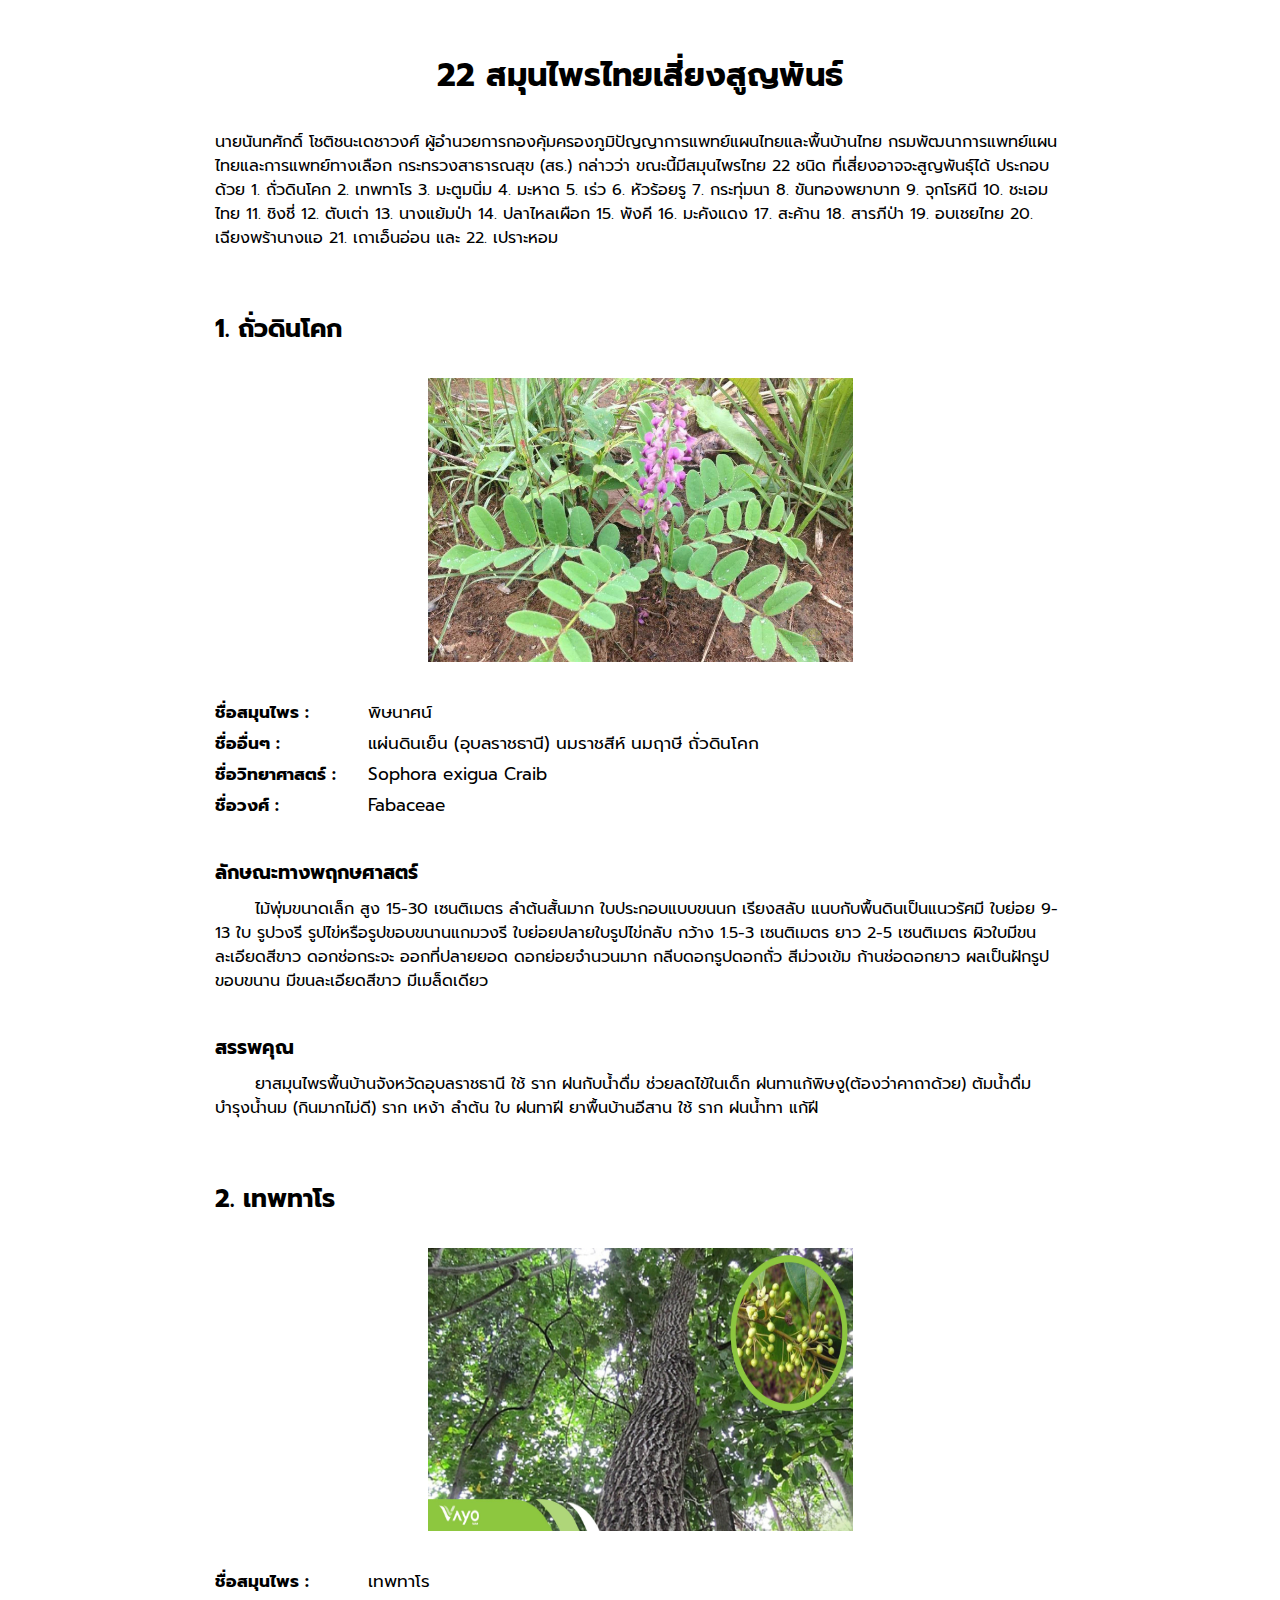
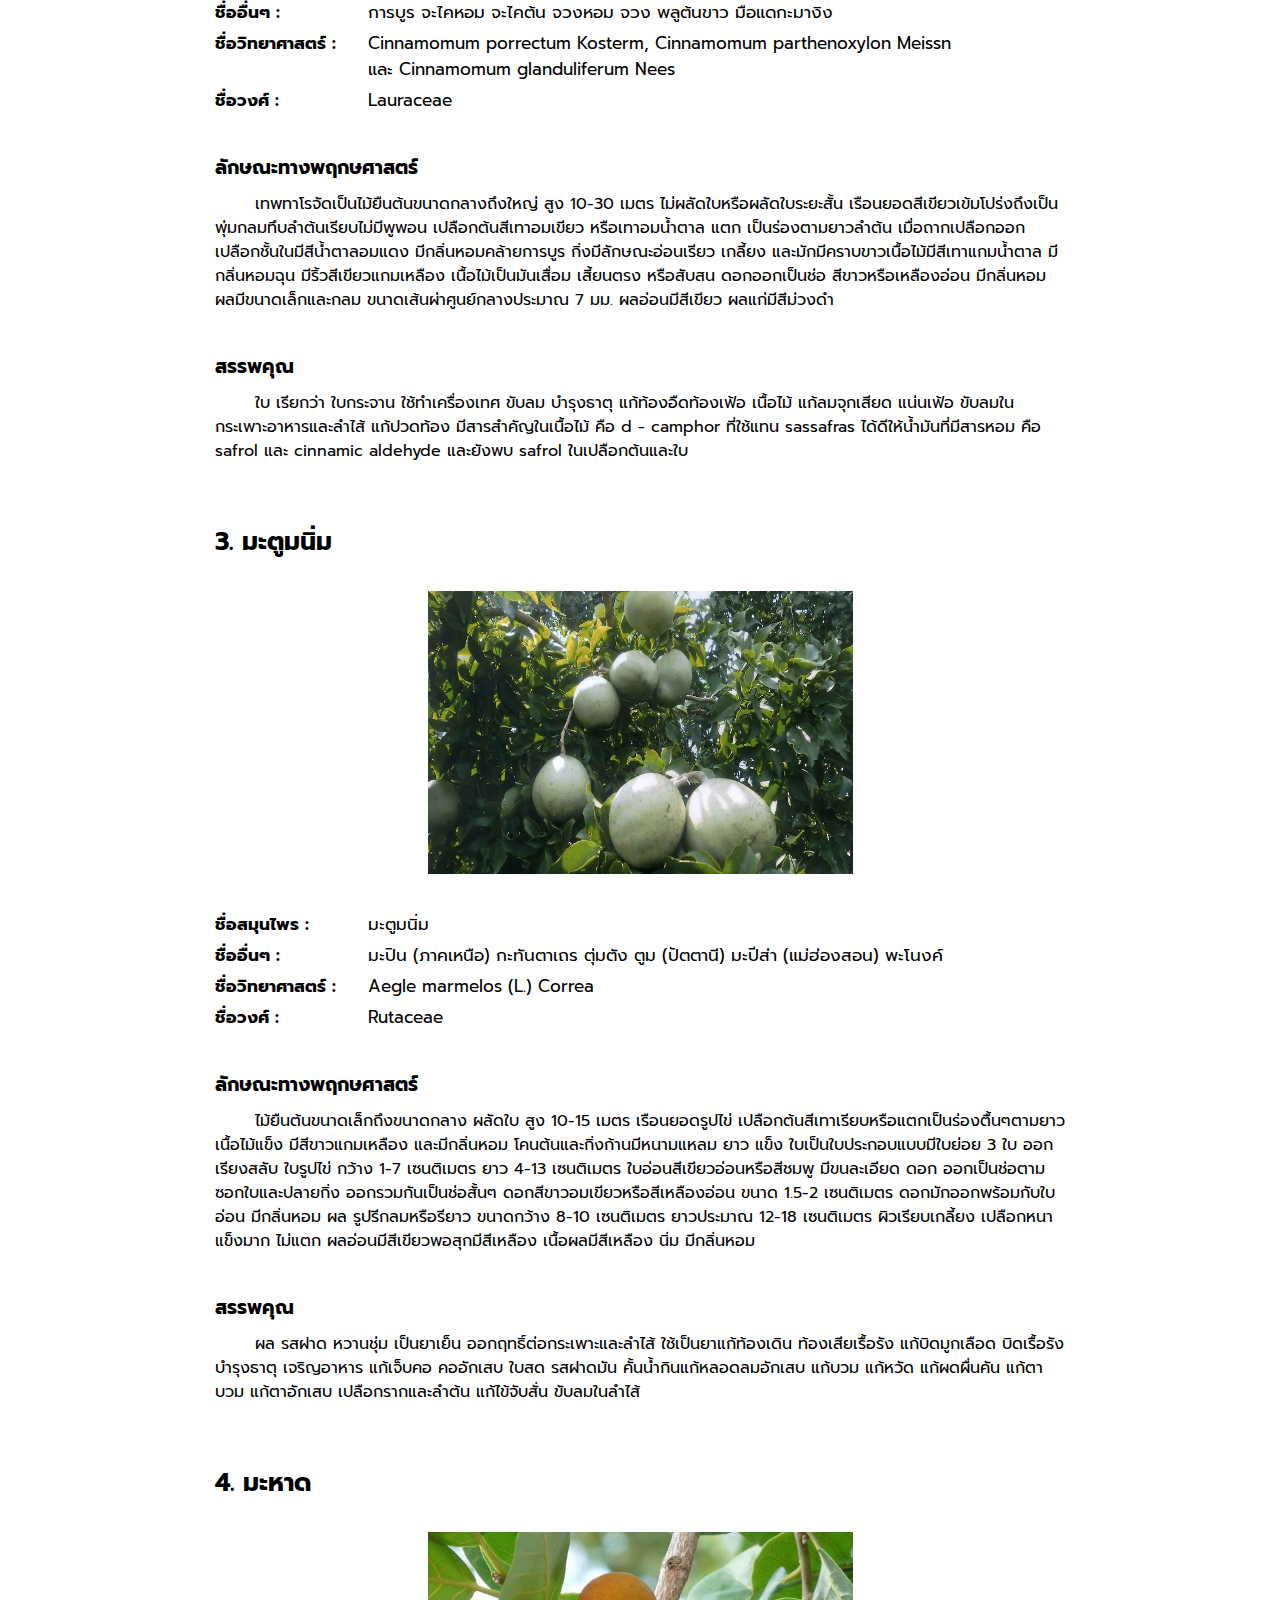
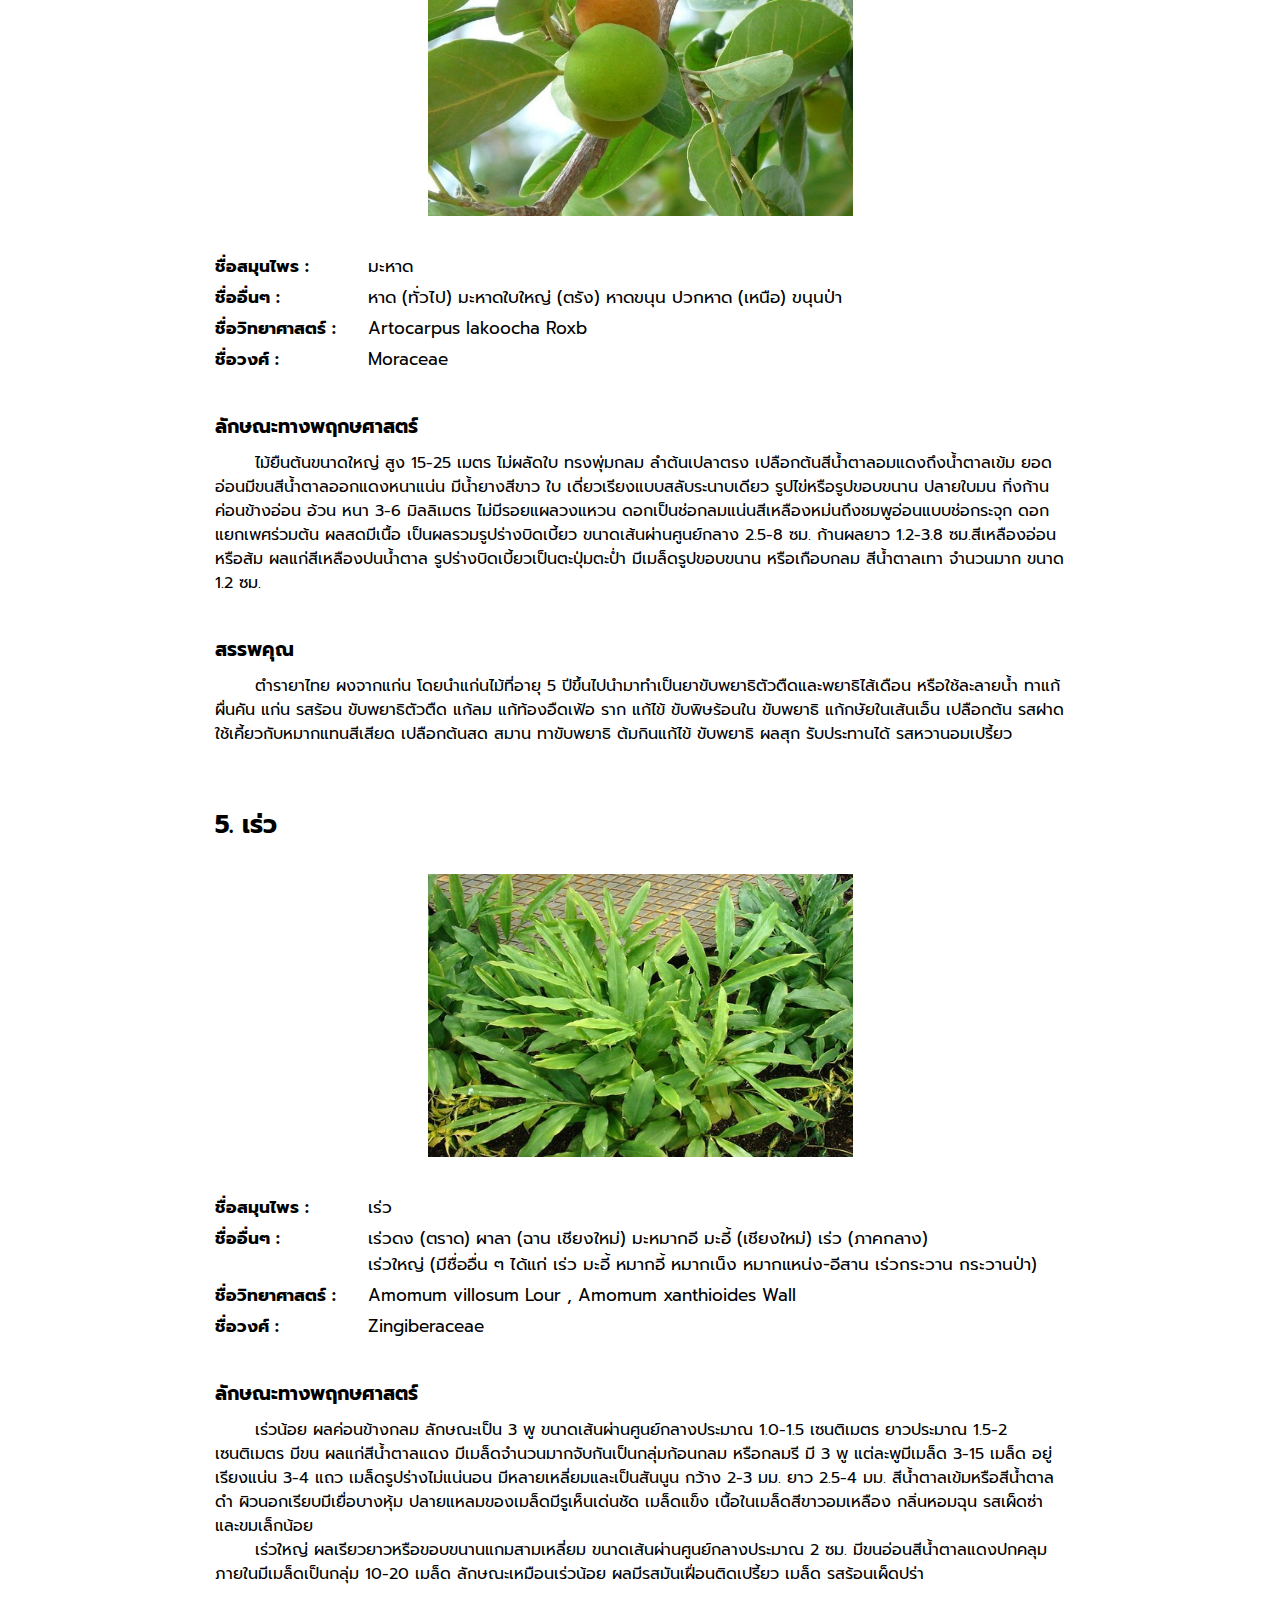
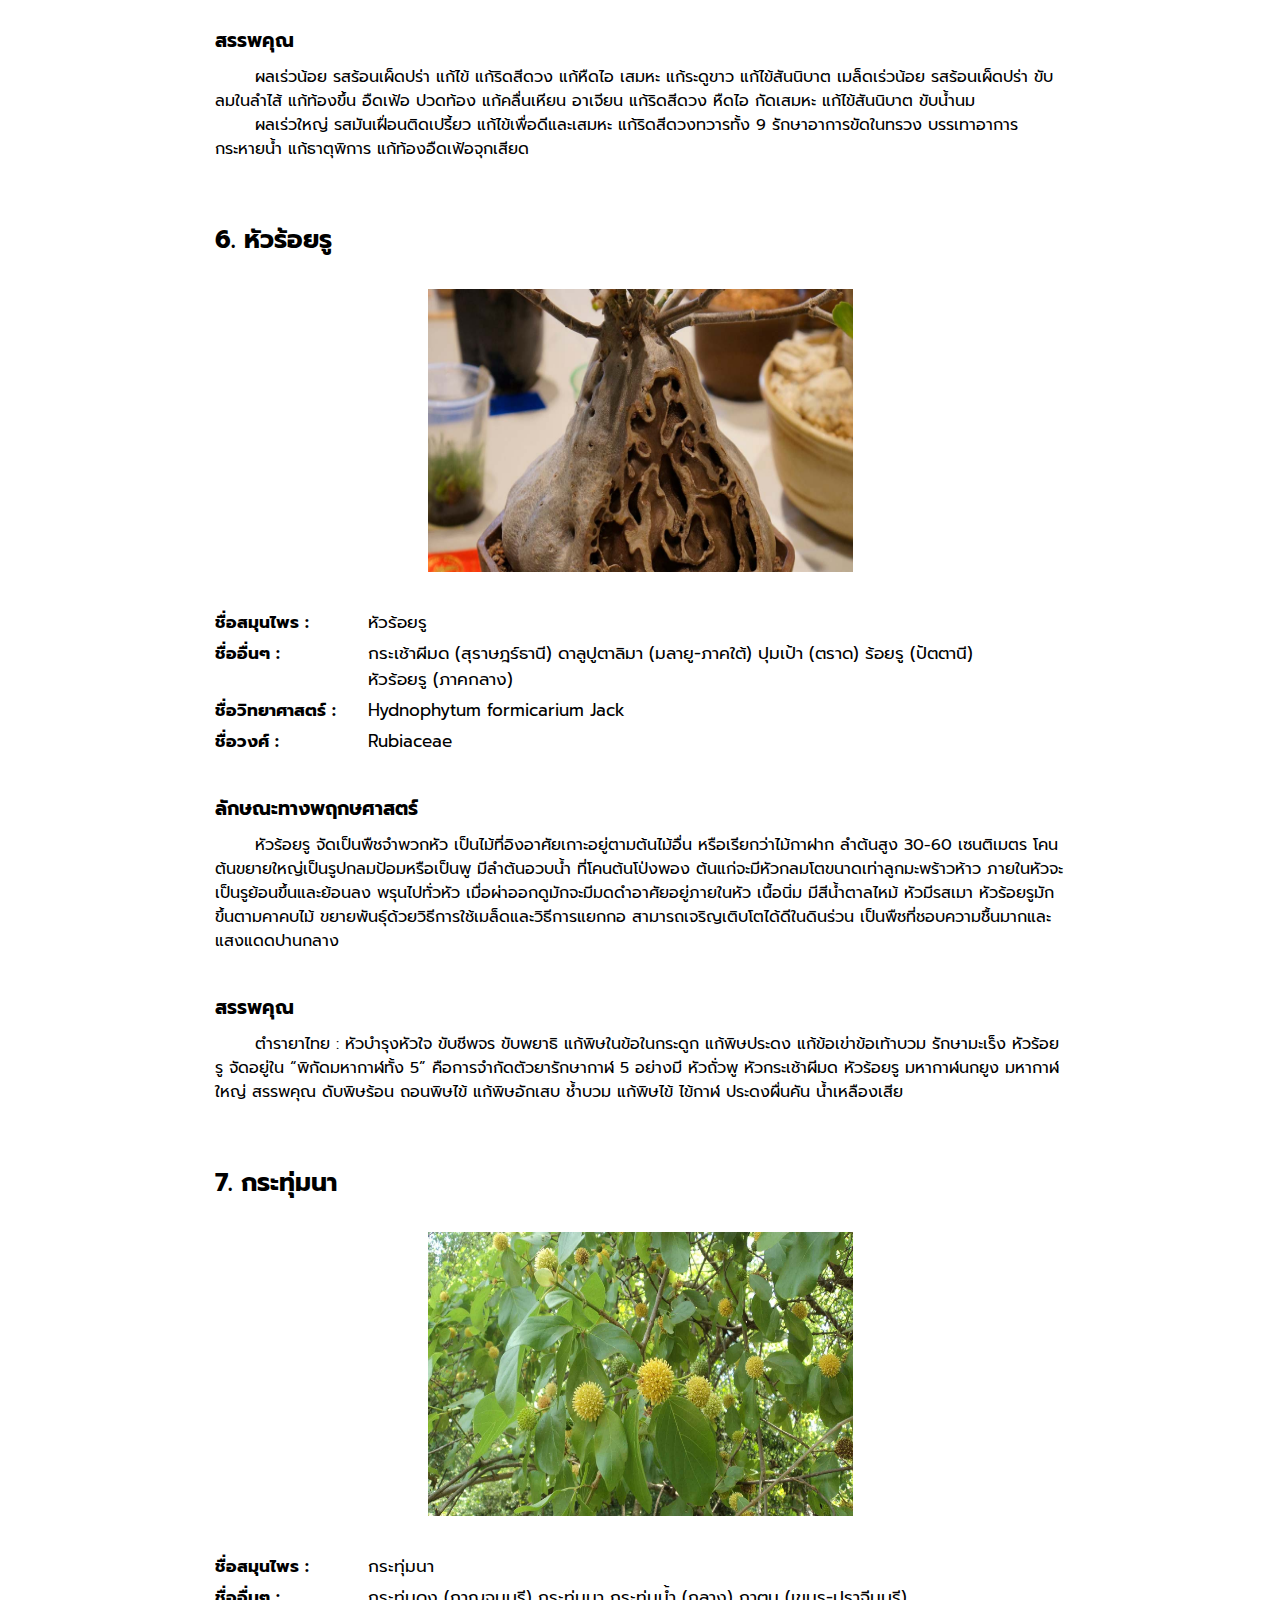
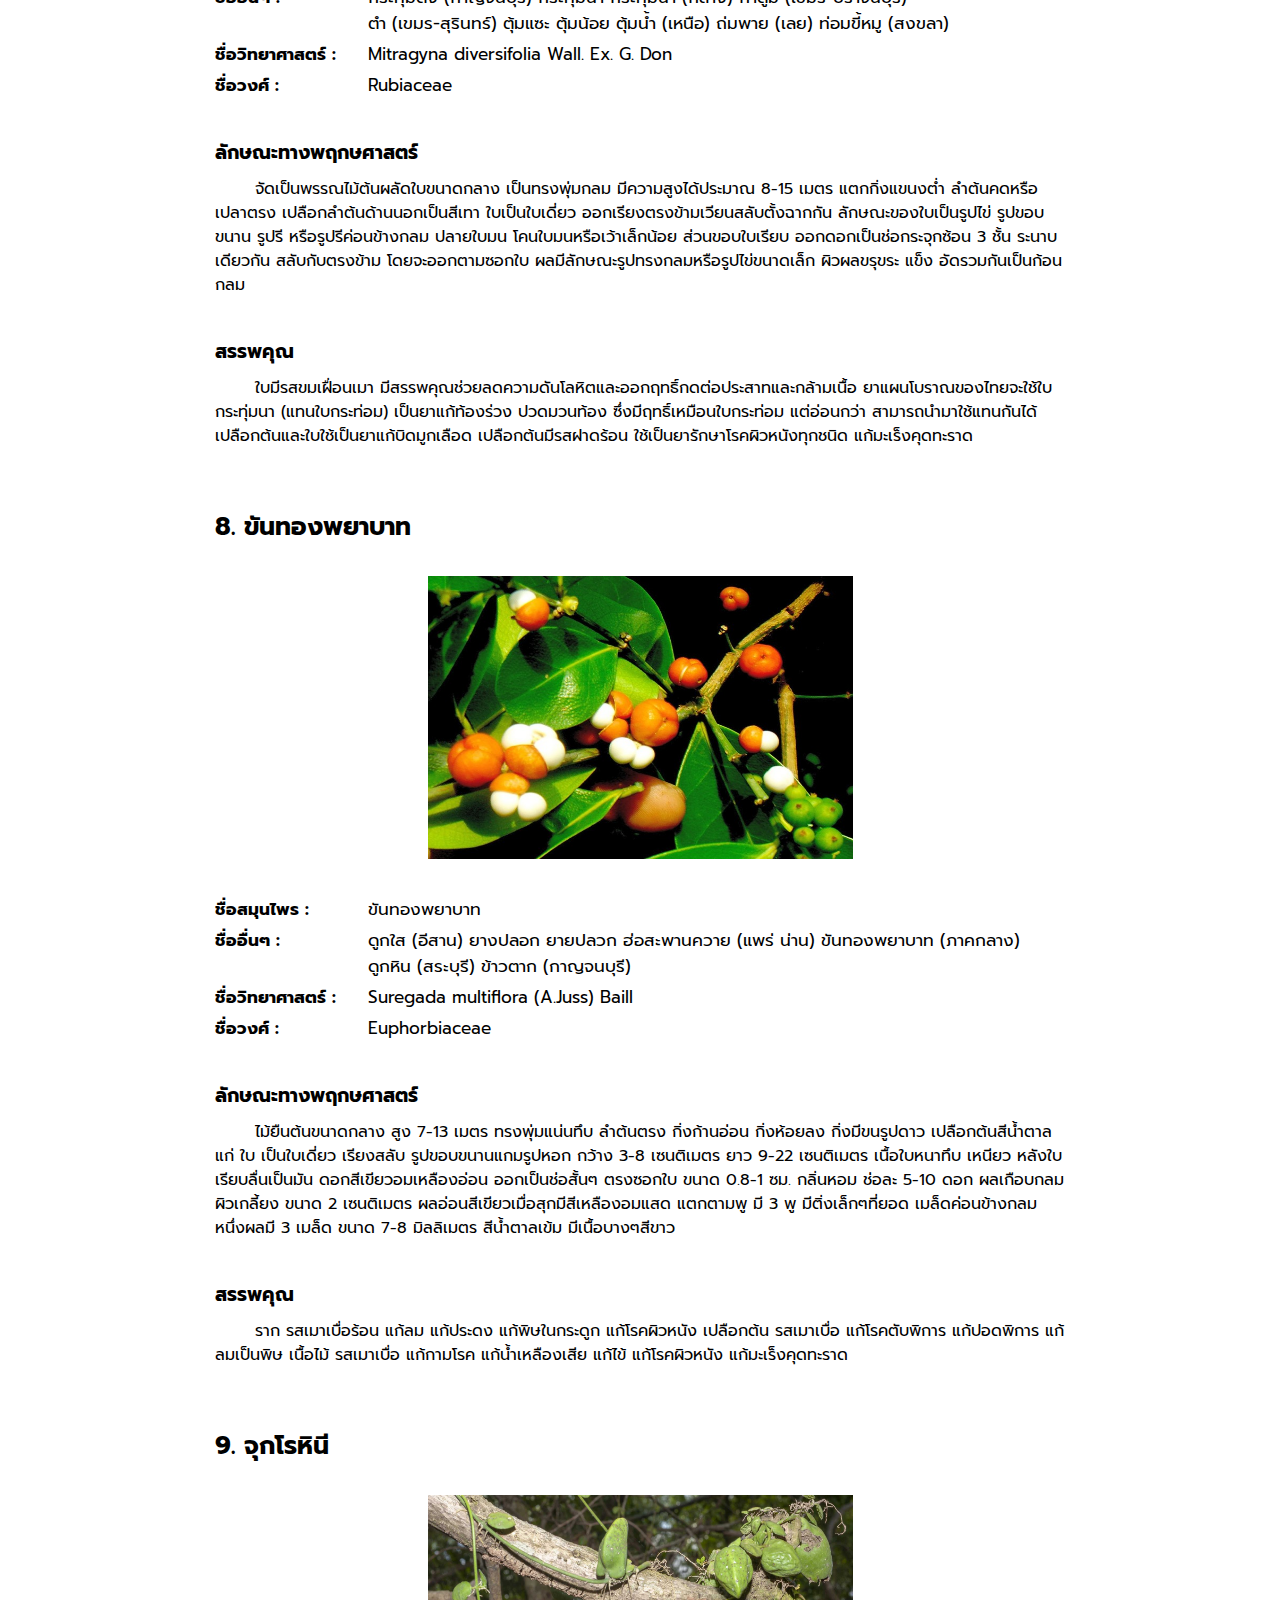
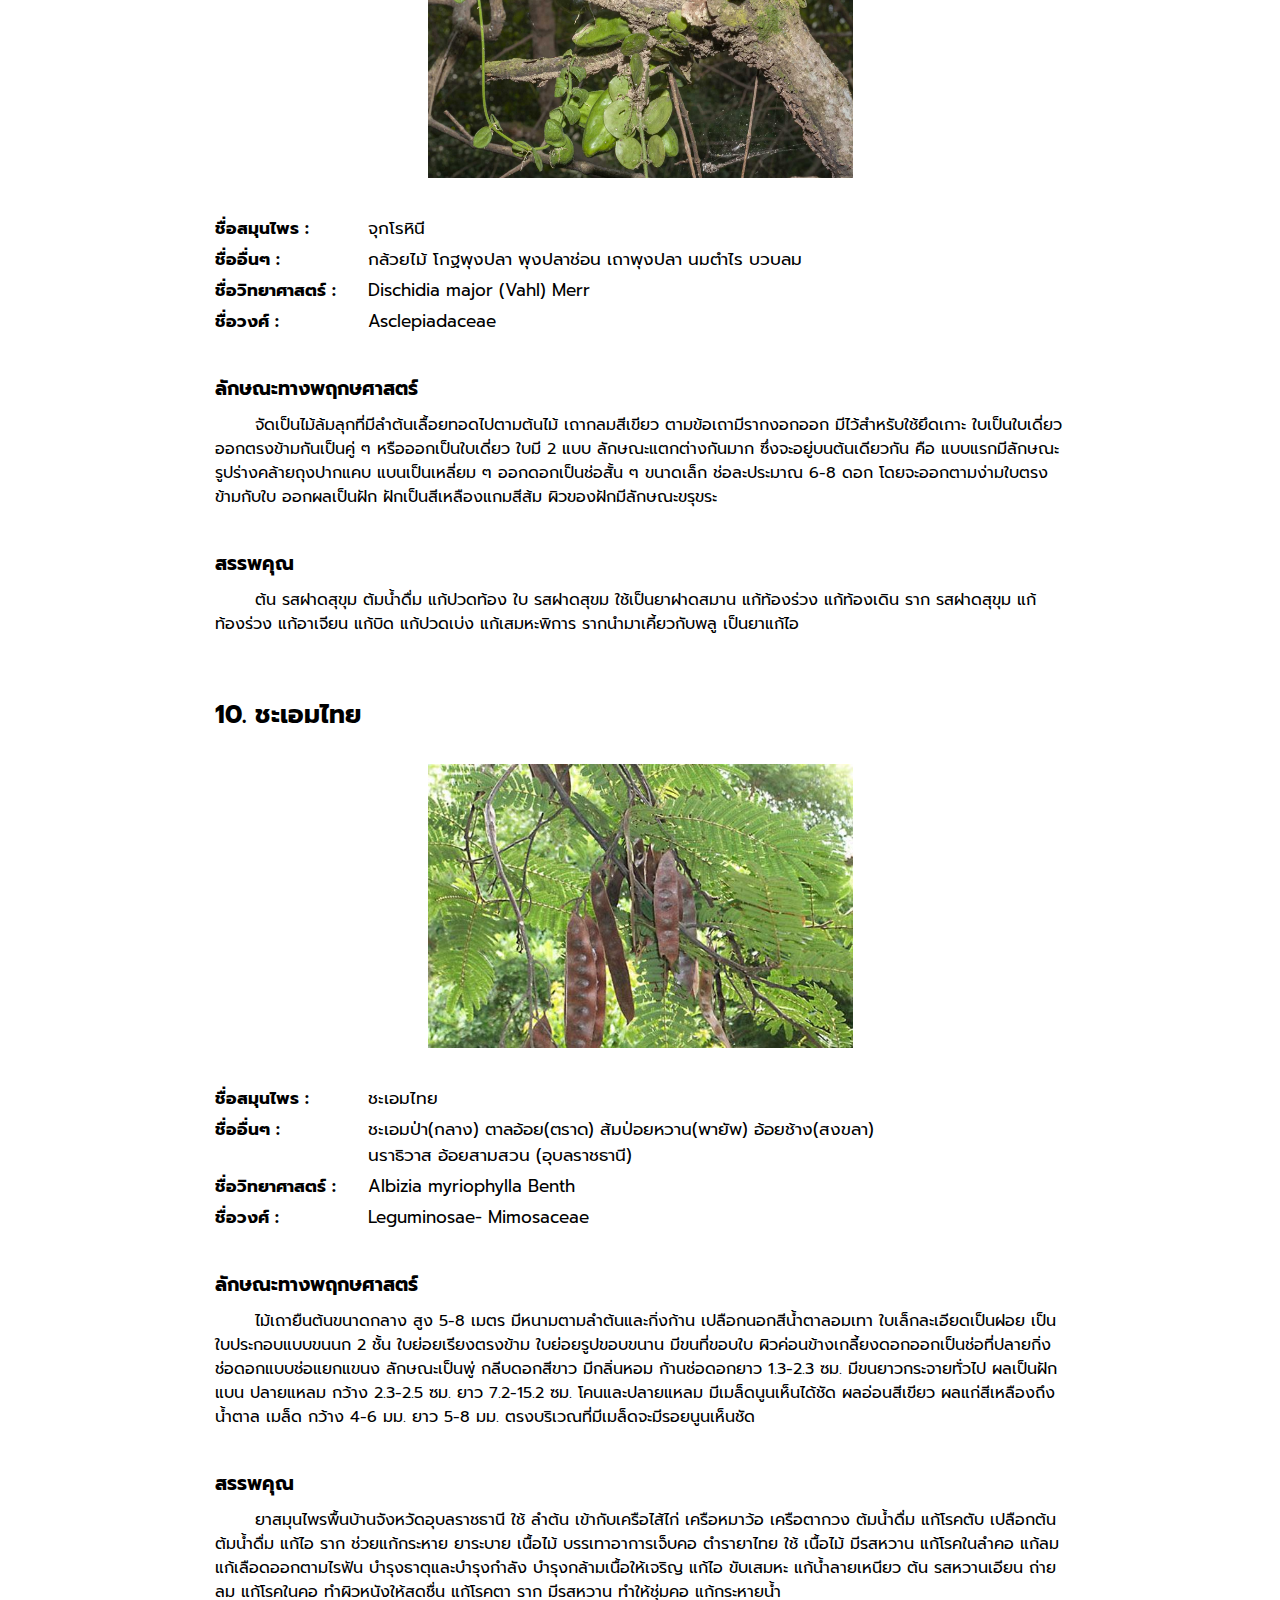
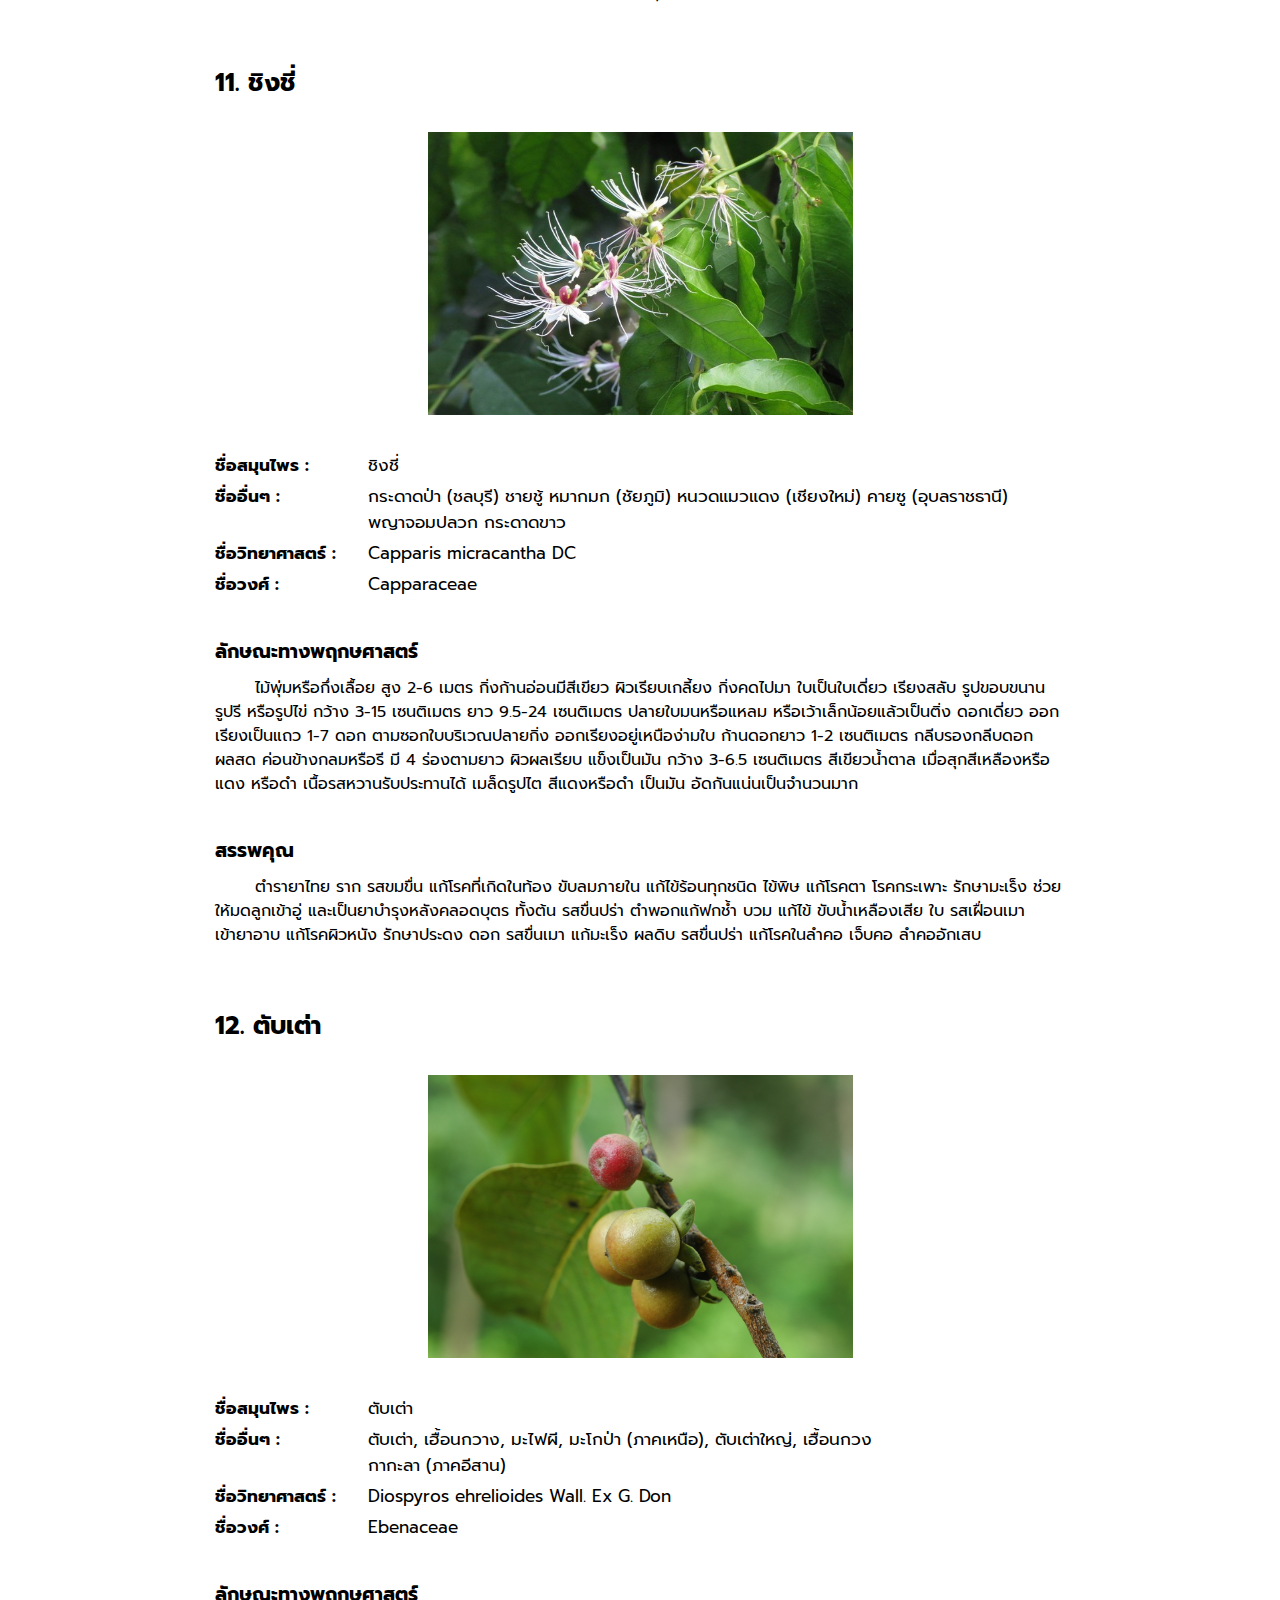
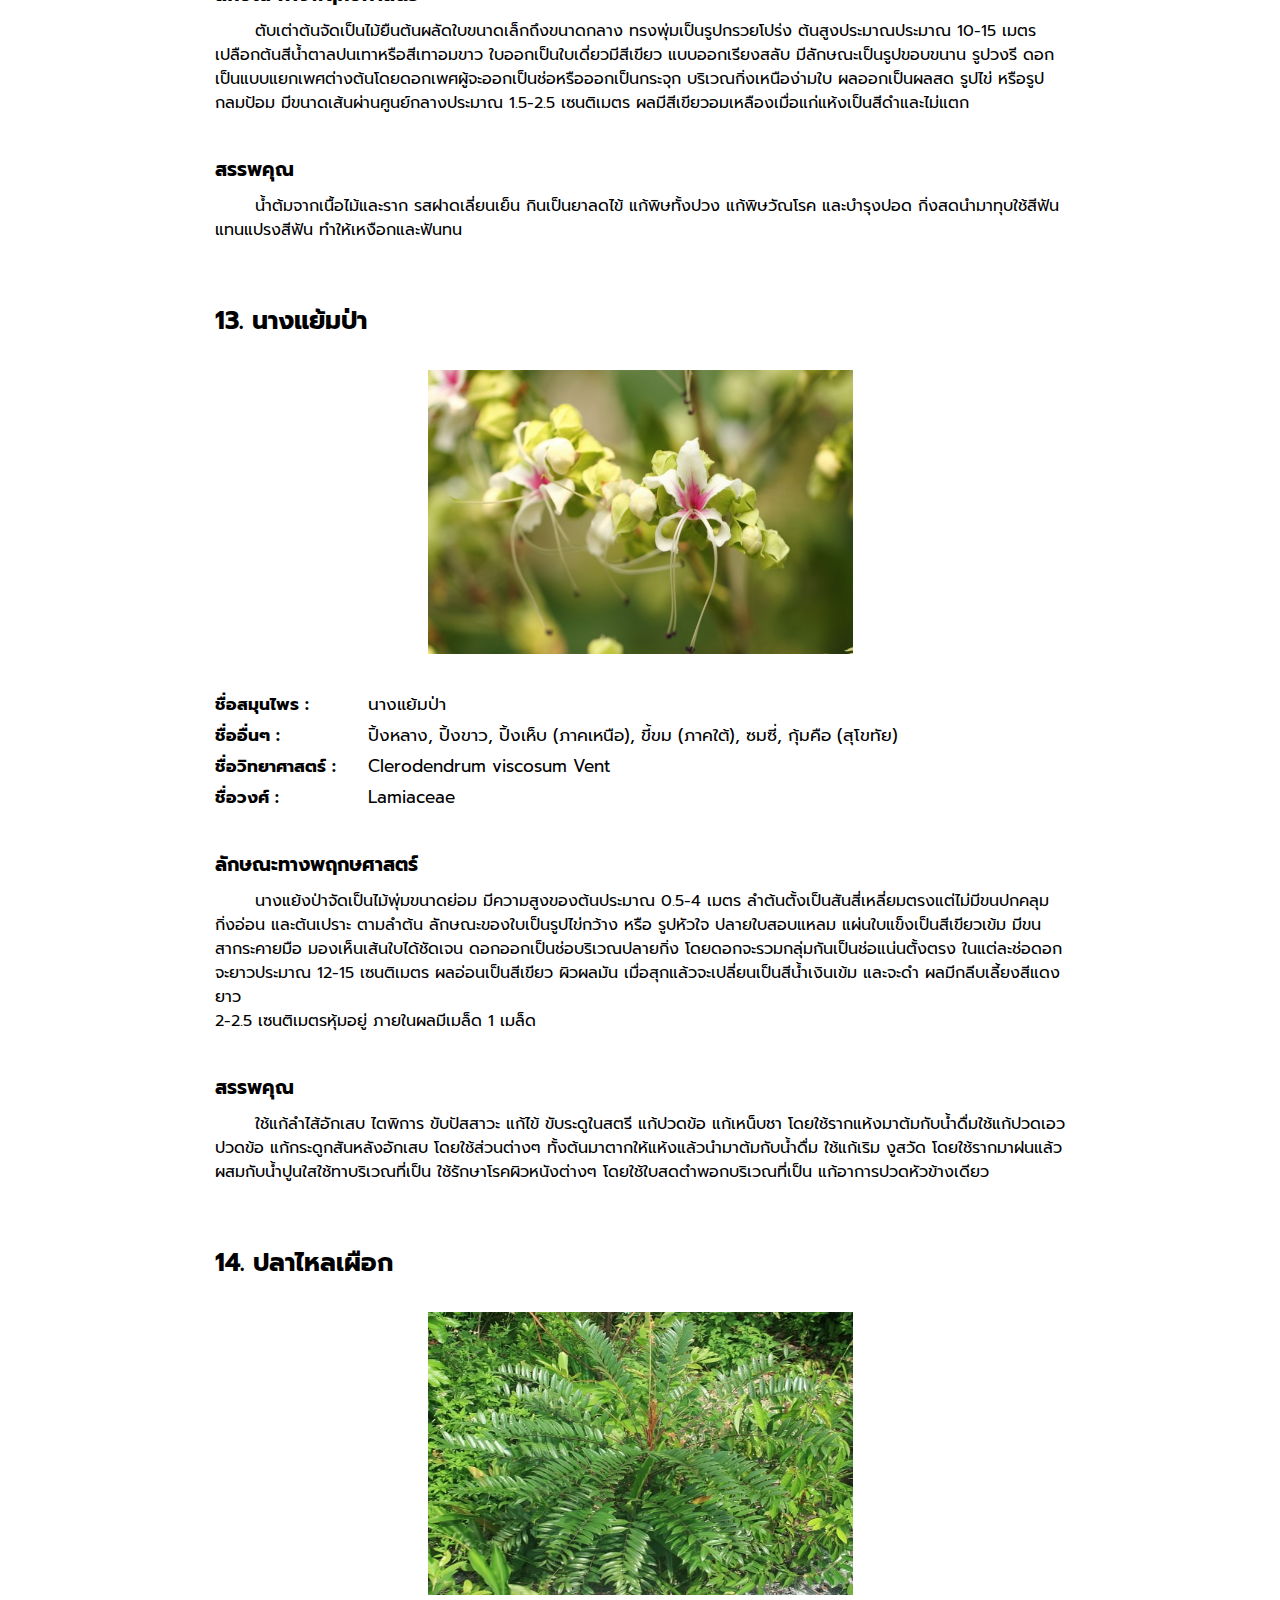
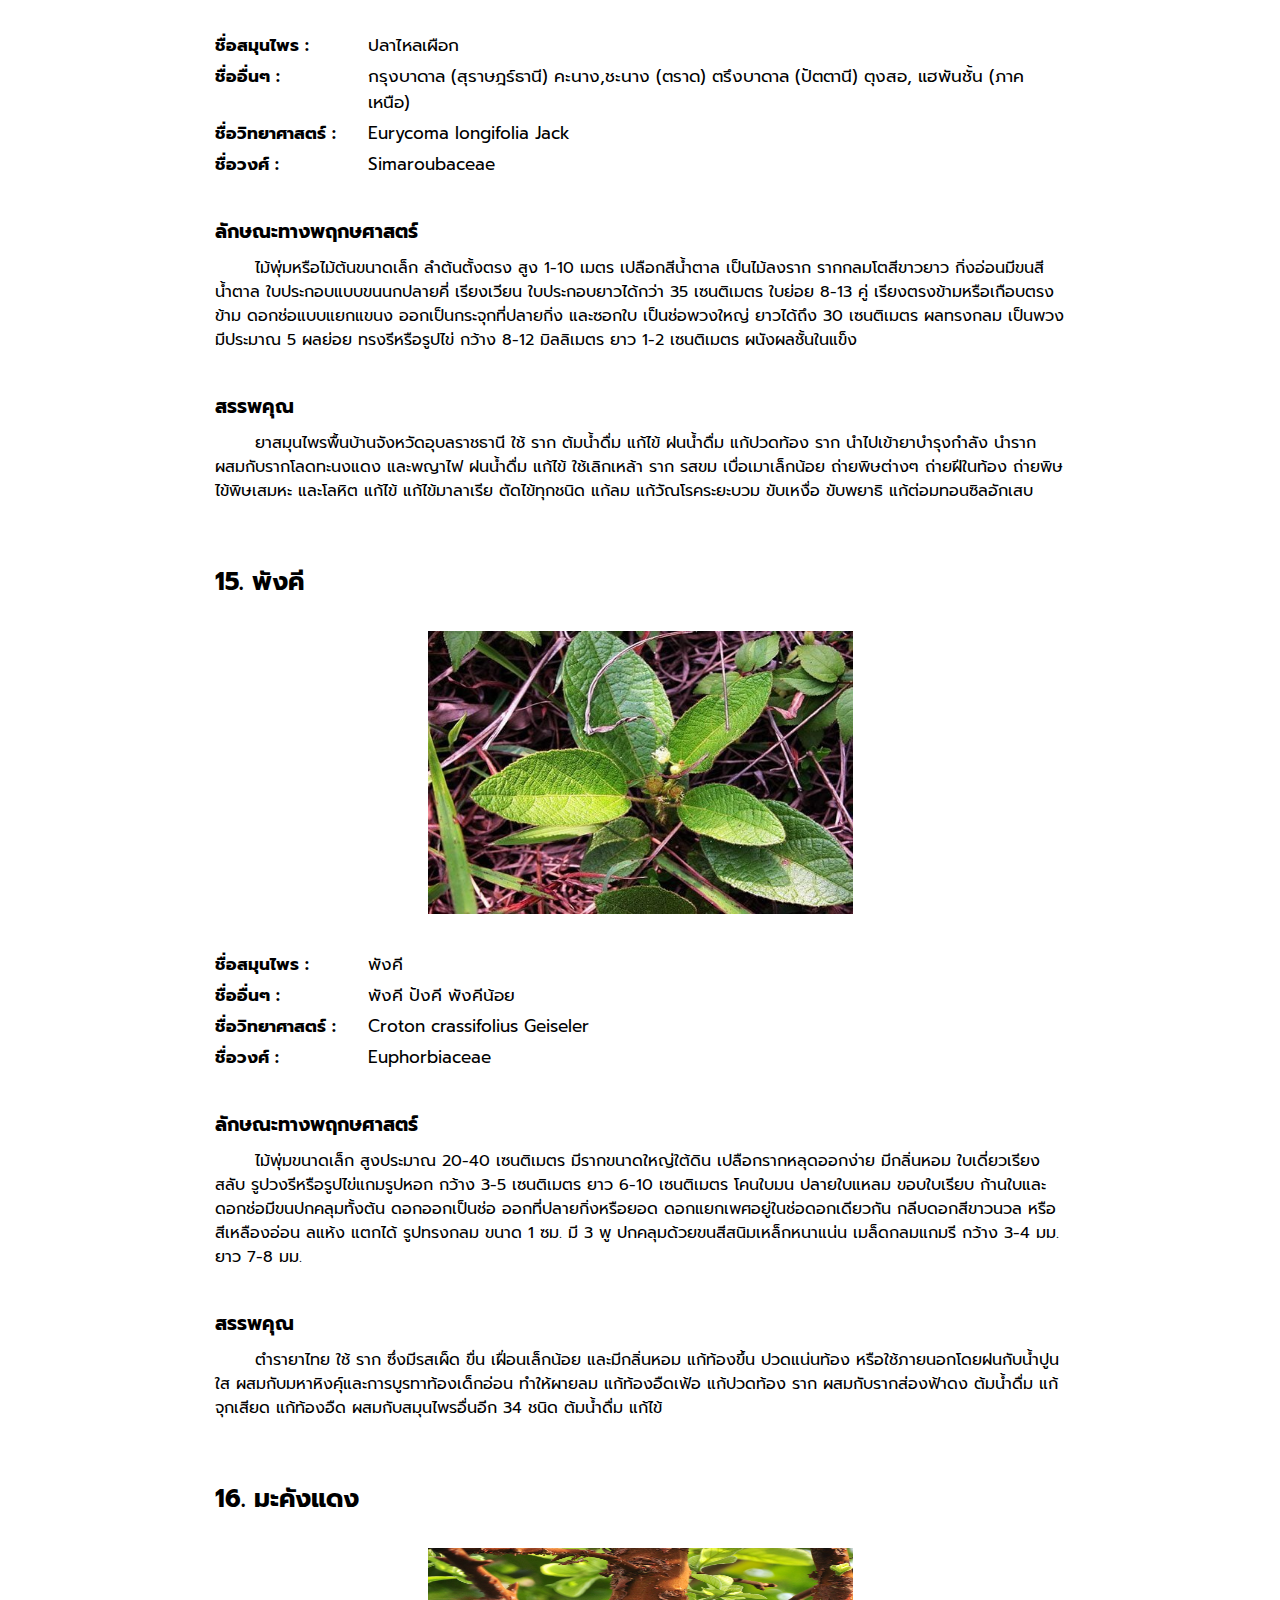
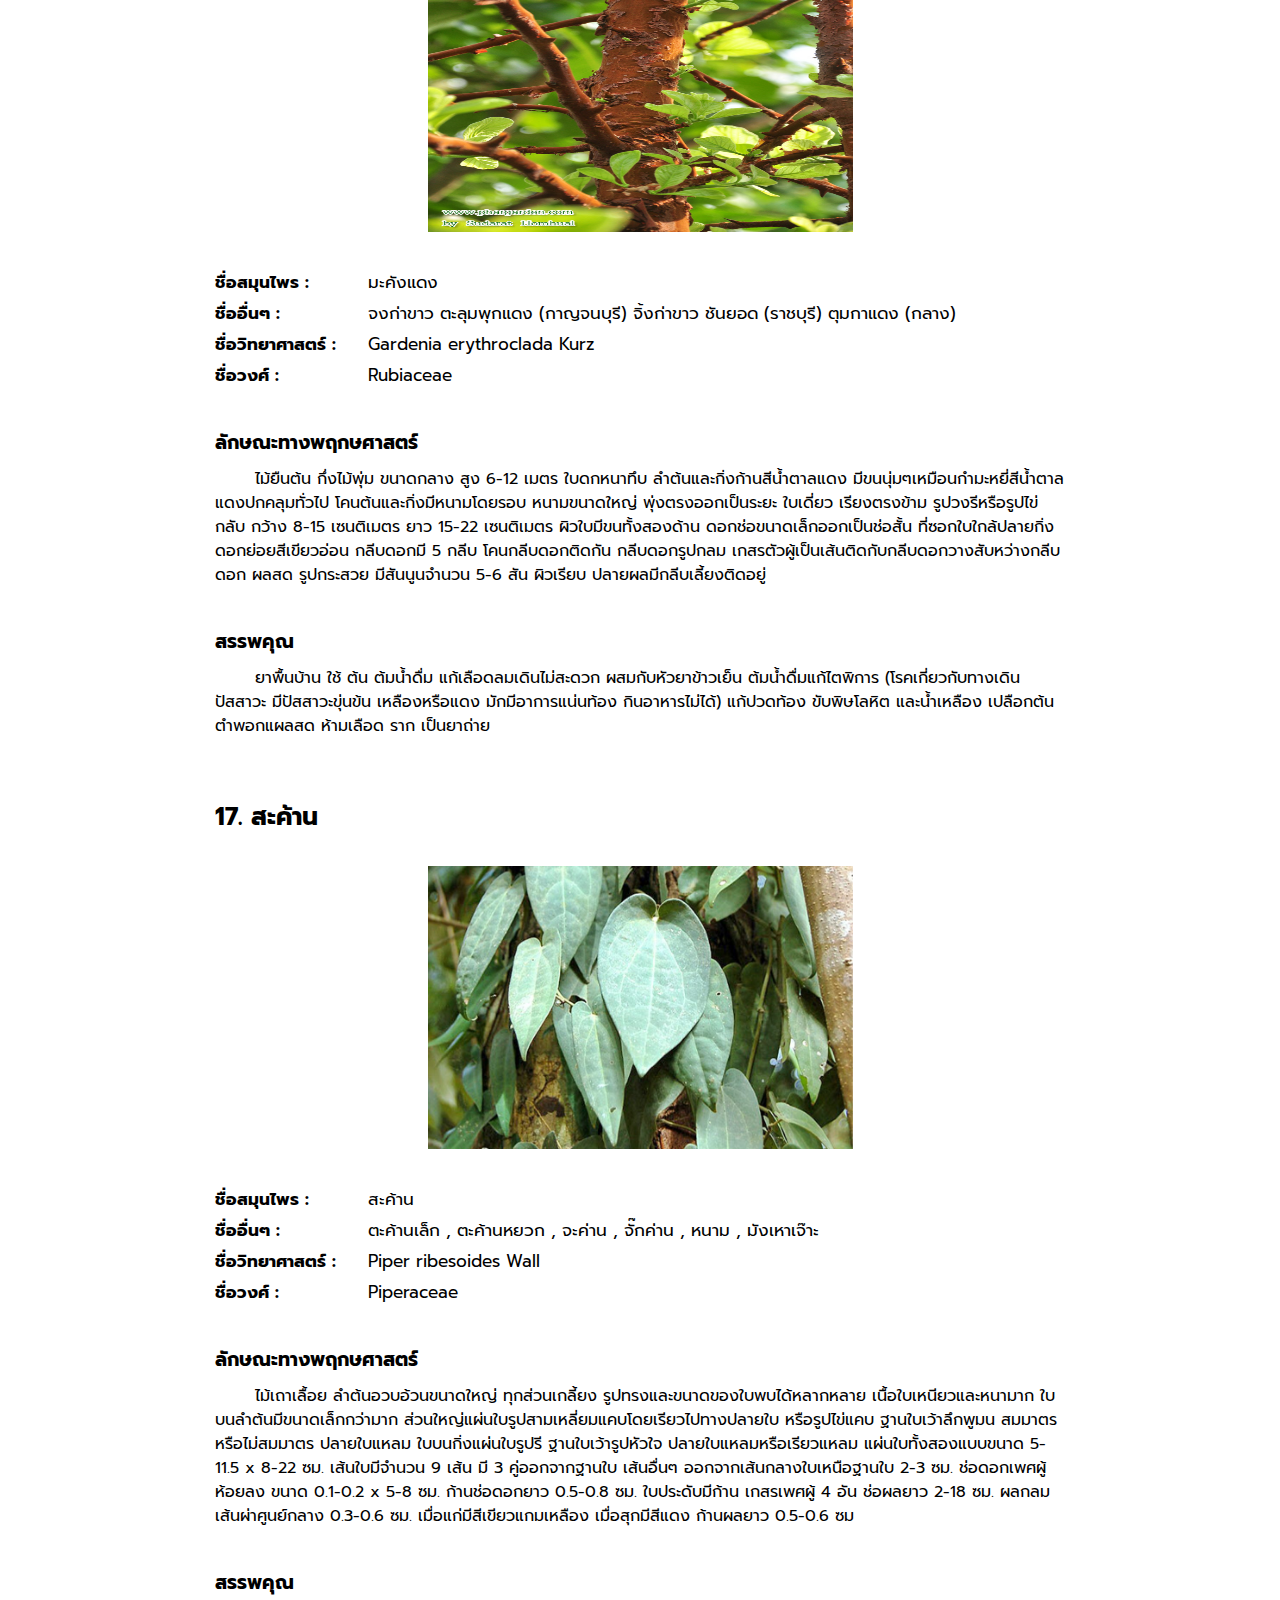
<file: HW0-Static-Web-Page/index.html>
<!DOCTYPE html>
<html lang="en">

<head>
    <meta charset="UTF-8">
    <meta name="viewport" content="width=device-width, initial-scale=1.0">
    <title>HW0</title>

    <link rel="stylesheet" href="style.css">
    
</head>

<body>
    
    <div class="container">
        <h1>22 สมุนไพรไทยเสี่ยงสูญพันธ์</h1>
        <div class="intro">
            นายนันทศักดิ์ โชติชนะเดชาวงศ์ ผู้อำนวยการกองคุ้มครองภูมิปัญญาการแพทย์แผนไทยและพื้นบ้านไทย กรมพัฒนาการแพทย์แผนไทยและการแพทย์ทางเลือก กระทรวงสาธารณสุข (สธ.) กล่าวว่า ขณะนี้มีสมุนไพรไทย 22 ชนิด ที่เสี่ยงอาจจะสูญพันธุ์ได้ ประกอบด้วย 1. ถั่วดินโคก 2. เทพทาโร 3. มะตูมนิ่ม 4. มะหาด 5. เร่ว 6. หัวร้อยรู 7. กระทุ่มนา 8. ขันทองพยาบาท 9. จุกโรหินี 10. ชะเอมไทย 11. ชิงชี่ 12. ตับเต่า 13. นางแย้มป่า 14. ปลาไหลเผือก 15. พังคี 16. มะคังแดง 17. สะค้าน 18. สารภีป่า 
            19. อบเชยไทย 20. เฉียงพร้านางแอ 21. เถาเอ็นอ่อน และ 22. เปราะหอม
        </div>
        <div class="container1">
            <div class="titlename">1. ถั่วดินโคก</div>
            <div class="imageplant">
                <img src="./image/1pisanas.jpg" alt="plantimg"/>
            </div>
            <div class="item">
                <div class="datatitle"> ชื่อสมุนไพร : </div>
                <div class="dataname">พิษนาศน์ </div>
            </div>
            <div class="item">
                <div class="datatitle"> ชื่ออื่นๆ : </div>
                <div class="dataname">	แผ่นดินเย็น (อุบลราชธานี) นมราชสีห์ นมฤาษี ถั่วดินโคก </div>
            </div>
            <div class="item">
                <div class="datatitle"> ชื่อวิทยาศาสตร์ : </div>
                <div class="dataname">	Sophora exigua Craib </div>
            </div>
            <div class="item">
                <div class="datatitle"> ชื่อวงศ์ : </div>
                <div class="dataname">Fabaceae</div>
            </div>
            <div class="infotitle">
                ลักษณะทางพฤกษศาสตร์
            </div>
            <div class="infodata">
                <span class="tabspace">ไม้พุ่มขนาดเล็ก สูง 15-30 เซนติเมตร ลำต้นสั้นมาก ใบประกอบแบบขนนก เรียงสลับ แนบกับพื้นดินเป็นแนวรัศมี ใบย่อย 9-13 ใบ รูปวงรี รูปไข่หรือรูปขอบขนานแกมวงรี ใบย่อยปลายใบรูปไข่กลับ กว้าง 1.5-3 เซนติเมตร ยาว 2-5 เซนติเมตร ผิวใบมีขนละเอียดสีขาว ดอกช่อกระจะ ออกที่ปลายยอด ดอกย่อยจำนวนมาก 
                กลีบดอกรูปดอกถั่ว สีม่วงเข้ม ก้านช่อดอกยาว ผลเป็นฝักรูปขอบขนาน มีขนละเอียดสีขาว มีเมล็ดเดียว
            </div>
            <div class="propertiestitle">
                สรรพคุณ
            </div>
            <div class="propertiesdata">
                <span class="tabspace">ยาสมุนไพรพื้นบ้านจังหวัดอุบลราชธานี  ใช้  ราก ฝนกับน้ำดื่ม ช่วยลดไข้ในเด็ก ฝนทาแก้พิษงู(ต้องว่าคาถาด้วย) ต้มน้ำดื่ม บำรุงน้ำนม (กินมากไม่ดี) ราก เหง้า ลำต้น ใบ ฝนทาฝี
                ยาพื้นบ้านอีสาน  ใช้  ราก ฝนน้ำทา แก้ฝี
            </div>
        </div>

        <div class="container1">
            <div class="titlename">2. เทพทาโร</div>
            <div class="imageplant">
                <img src="./image/2theptaro.jpg" alt="plantimg"/>
            </div>
            <div class="item">
                <div class="datatitle"> ชื่อสมุนไพร : </div>
                <div class="dataname">เทพทาโร </div>
            </div>
            <div class="item">
                <div class="datatitle"> ชื่ออื่นๆ : </div>
                <div class="dataname">	การบูร จะไคหอม จะไคต้น จวงหอม จวง พลูต้นขาว มือแดกะมางิง </div>
            </div>
            <div class="item">
                <div class="datatitle"> ชื่อวิทยาศาสตร์ : </div>
                <div class="dataname">	Cinnamomum porrectum Kosterm, Cinnamomum parthenoxylon Meissn<br>และ Cinnamomum glanduliferum Nees </div>
            </div>
            <div class="item">
                <div class="datatitle"> ชื่อวงศ์ : </div>
                <div class="dataname">Lauraceae</div>
            </div>
            <div class="infotitle">
                ลักษณะทางพฤกษศาสตร์
            </div>
            <div class="infodata">
                <span class="tabspace"> เทพทาโรจัดเป็นไม้ยืนต้นขนาดกลางถึงใหญ่ สูง 10-30 เมตร ไม่ผลัดใบหรือผลัดใบระยะสั้น เรือนยอดสีเขียวเข้มโปร่งถึงเป็นพุ่มกลมทึบลำต้นเรียบไม่มีพูพอน 
                    เปลือกต้นสีเทาอมเขียว หรือเทาอมน้ำตาล แตก เป็นร่องตามยาวลำต้น เมื่อถากเปลือกออกเปลือกชั้นในมีสีน้ำตาลอมแดง มีกลิ่นหอมคล้ายการบูร กิ่งมีลักษณะอ่อนเรียว เกลี้ยง และมักมีคราบขาวเนื้อไม้มีสีเทาแกมน้ำตาล 
                    มีกลิ่นหอมฉุน มีริ้วสีเขียวแกมเหลือง เนื้อไม้เป็นมันเสื่อม เสี้ยนตรง หรือสับสน ดอกออกเป็นช่อ สีขาวหรือเหลืองอ่อน มีกลิ่นหอม ผลมีขนาดเล็กและกลม ขนาดเส้นผ่าศูนย์กลางประมาณ 7 มม. ผลอ่อนมีสีเขียว ผลแก่มีสีม่วงดำ 
            </div>
            <div class="propertiestitle">
                สรรพคุณ
            </div>
            <div class="propertiesdata">
                <span class="tabspace"></span>ใบ เรียกว่า ใบกระจาน ใช้ทำเครื่องเทศ ขับลม บำรุงธาตุ แก้ท้องอืดท้องเฟ้อ
                เนื้อไม้ แก้ลมจุกเสียด แน่นเฟ้อ ขับลมในกระเพาะอาหารและลำไส้ แก้ปวดท้อง
                มีสารสำคัญในเนื้อไม้ คือ d - camphor ที่ใช้แทน sassafras ได้ดีให้น้ำมันที่มีสารหอม คือ safrol และ cinnamic aldehyde และยังพบ safrol ในเปลือกต้นและใบ
            </div>
        </div>

        <div class="container1">
            <div class="titlename">3. มะตูมนิ่ม</div>
            <div class="imageplant">
                <img src="./image/3matoomnim.jpg" alt="plantimg"/>
            </div>
            <div class="item">
                <div class="datatitle"> ชื่อสมุนไพร : </div>
                <div class="dataname">มะตูมนิ่ม </div>
            </div>
            <div class="item">
                <div class="datatitle"> ชื่ออื่นๆ : </div>
                <div class="dataname">	มะปิน (ภาคเหนือ) กะทันตาเถร ตุ่มตัง ตูม (ปัตตานี) มะปีส่า (แม่ฮ่องสอน) พะโนงค์ </div>
            </div>
            <div class="item">
                <div class="datatitle"> ชื่อวิทยาศาสตร์ : </div>
                <div class="dataname">	Aegle marmelos (L.) Correa </div>
            </div>
            <div class="item">
                <div class="datatitle"> ชื่อวงศ์ : </div>
                <div class="dataname">	Rutaceae</div>
            </div>
            <div class="infotitle">
                ลักษณะทางพฤกษศาสตร์
            </div>
            <div class="infodata">
                <span class="tabspace">  ไม้ยืนต้นขนาดเล็กถึงขนาดกลาง ผลัดใบ สูง 10-15 เมตร เรือนยอดรูปไข่ เปลือกต้นสีเทาเรียบหรือแตกเป็นร่องตื้นๆตามยาว เนื้อไม้แข็ง มีสีขาวแกมเหลือง และมีกลิ่นหอม โคนต้นและกิ่งก้านมีหนามแหลม 
                    ยาว แข็ง ใบเป็นใบประกอบแบบมีใบย่อย 3 ใบ ออกเรียงสลับ ใบรูปไข่ กว้าง 1-7 เซนติเมตร ยาว 4-13 เซนติเมตร ใบอ่อนสีเขียวอ่อนหรือสีชมพู มีขนละเอียด ดอก 
                    ออกเป็นช่อตามซอกใบและปลายกิ่ง ออกรวมกันเป็นช่อสั้นๆ ดอกสีขาวอมเขียวหรือสีเหลืองอ่อน ขนาด 1.5-2 เซนติเมตร ดอกมักออกพร้อมกับใบอ่อน มีกลิ่นหอม ผล รูปรีกลมหรือรียาว ขนาดกว้าง 8-10 เซนติเมตร ยาวประมาณ 12-18 เซนติเมตร ผิวเรียบเกลี้ยง 
                    เปลือกหนา แข็งมาก ไม่แตก ผลอ่อนมีสีเขียวพอสุกมีสีเหลือง เนื้อผลมีสีเหลือง นิ่ม มีกลิ่นหอม
            </div>
            <div class="propertiestitle">
                สรรพคุณ
            </div>
            <div class="propertiesdata">
                <span class="tabspace"></span>ผล รสฝาด หวานชุ่ม เป็นยาเย็น ออกฤทธิ์ต่อกระเพาะและลำไส้ ใช้เป็นยาแก้ท้องเดิน ท้องเสียเรื้อรัง แก้บิดมูกเลือด บิดเรื้อรัง บำรุงธาตุ เจริญอาหาร แก้เจ็บคอ คออักเสบ ใบสด รสฝาดมัน คั้นน้ำกินแก้หลอดลมอักเสบ แก้บวม แก้หวัด 
                แก้ผดผื่นคัน แก้ตาบวม แก้ตาอักเสบ เปลือกรากและลำต้น แก้ไข้จับสั่น ขับลมในลำไส้
            </div>
        </div>

        <div class="container1">
            <div class="titlename">4. มะหาด</div>
            <div class="imageplant">
                <img src="./image/4mahaad.jpg" alt="plantimg"/>
            </div>
            <div class="item">
                <div class="datatitle"> ชื่อสมุนไพร : </div>
                <div class="dataname">มะหาด </div>
            </div>
            <div class="item">
                <div class="datatitle"> ชื่ออื่นๆ : </div>
                <div class="dataname">	หาด (ทั่วไป) มะหาดใบใหญ่ (ตรัง) หาดขนุน ปวกหาด (เหนือ) ขนุนป่า </div>
            </div>
            <div class="item">
                <div class="datatitle"> ชื่อวิทยาศาสตร์ : </div>
                <div class="dataname">	Artocarpus lakoocha Roxb </div>
            </div>
            <div class="item">
                <div class="datatitle"> ชื่อวงศ์ : </div>
                <div class="dataname">	Moraceae</div>
            </div>
            <div class="infotitle">
                ลักษณะทางพฤกษศาสตร์
            </div>
            <div class="infodata">
                <span class="tabspace">  ไม้ยืนต้นขนาดใหญ่ สูง 15-25 เมตร ไม่ผลัดใบ ทรงพุ่มกลม ลำต้นเปลาตรง เปลือกต้นสีน้ำตาลอมแดงถึงน้ำตาลเข้ม ยอดอ่อนมีขนสีน้ำตาลออกแดงหนาแน่น มีน้ำยางสีขาว ใบ เดี่ยวเรียงแบบสลับระนาบเดียว 
                    รูปไข่หรือรูปขอบขนาน ปลายใบมน กิ่งก้านค่อนข้างอ่อน อ้วน หนา 3-6 มิลลิเมตร ไม่มีรอยแผลวงแหวน ดอกเป็นช่อกลมแน่นสีเหลืองหม่นถึงชมพูอ่อนแบบช่อกระจุก ดอกแยกเพศร่วมต้น ผลสดมีเนื้อ เป็นผลรวมรูปร่างบิดเบี้ยว ขนาดเส้นผ่านศูนย์กลาง 2.5-8 ซม. 
                    ก้านผลยาว 1.2-3.8 ซม.สีเหลืองอ่อน หรือส้ม ผลแก่สีเหลืองปนน้ำตาล รูปร่างบิดเบี้ยวเป็นตะปุ่มตะป่ำ มีเมล็ดรูปขอบขนาน หรือเกือบกลม สีน้ำตาลเทา จำนวนมาก ขนาด 1.2 ซม.
            </div>
            <div class="propertiestitle">
                สรรพคุณ
            </div>
            <div class="propertiesdata">
                <span class="tabspace"> ตำรายาไทย ผงจากแก่น โดยนำแก่นไม้ที่อายุ 5 ปีขึ้นไปนำมาทำเป็นยาขับพยาธิตัวตืดและพยาธิไส้เดือน หรือใช้ละลายน้ำ ทาแก้ผื่นคัน แก่น รสร้อน ขับพยาธิตัวตืด แก้ลม แก้ท้องอืดเฟ้อ ราก แก้ไข้ ขับพิษร้อนใน ขับพยาธิ แก้กษัยในเส้นเอ็น 
                    เปลือกต้น รสฝาด ใช้เคี้ยวกับหมากแทนสีเสียด เปลือกต้นสด สมาน ทาขับพยาธิ ต้มกินแก้ไข้ ขับพยาธิ ผลสุก รับประทานได้ รสหวานอมเปรี้ยว
            </div>
        </div>

        <div class="container1">
            <div class="titlename">5. เร่ว</div>
            <div class="imageplant">
                <img src="./image/5rel.jpg" alt="plantimg"/>
            </div>
            <div class="item">
                <div class="datatitle"> ชื่อสมุนไพร : </div>
                <div class="dataname">	เร่ว </div>
            </div>
            <div class="item">
                <div class="datatitle"> ชื่ออื่นๆ : </div>
                <div class="dataname">	เร่วดง (ตราด) ผาลา (ฉาน เชียงใหม่) มะหมากอี มะอี้ (เชียงใหม่) เร่ว (ภาคกลาง) <br>
                     เร่วใหญ่ (มีชื่ออื่น ๆ ได้แก่ เร่ว มะอี้ หมากอี้ หมากเน็ง หมากแหน่ง-อีสาน เร่วกระวาน กระวานป่า) </div>
            </div>
            <div class="item">
                <div class="datatitle"> ชื่อวิทยาศาสตร์ : </div>
                <div class="dataname">	Amomum villosum Lour , Amomum xanthioides Wall </div>
            </div>
            <div class="item">
                <div class="datatitle"> ชื่อวงศ์ : </div>
                <div class="dataname">	Zingiberaceae</div>
            </div>
            <div class="infotitle">
                ลักษณะทางพฤกษศาสตร์
            </div>
            <div class="infodata">
                <span class="tabspace">  เร่วน้อย ผลค่อนข้างกลม ลักษณะเป็น 3 พู ขนาดเส้นผ่านศูนย์กลางประมาณ 1.0-1.5 เซนติเมตร ยาวประมาณ 1.5-2 เซนติเมตร มีขน ผลแก่สีน้ำตาลแดง มีเมล็ดจำนวนมากจับกันเป็นกลุ่มก้อนกลม   หรือกลมรี มี 3 พู แต่ละพูมีเมล็ด 3-15 เมล็ด 
                    อยู่เรียงแน่น 3-4 แถว เมล็ดรูปร่างไม่แน่นอน มีหลายเหลี่ยมและเป็นสันนูน กว้าง 2-3 มม. ยาว 2.5-4 มม. สีน้ำตาลเข้มหรือสีน้ำตาลดำ ผิวนอกเรียบมีเยื่อบางหุ้ม ปลายแหลมของเมล็ดมีรูเห็นเด่นชัด เมล็ดแข็ง เนื้อในเมล็ดสีขาวอมเหลือง กลิ่นหอมฉุน รสเผ็ดซ่าและขมเล็กน้อย
                    <br><span class="tabspace">เร่วใหญ่ ผลเรียวยาวหรือขอบขนานแกมสามเหลี่ยม ขนาดเส้นผ่านศูนย์กลางประมาณ 2 ซม. มีขนอ่อนสีน้ำตาลแดงปกคลุม ภายในมีเมล็ดเป็นกลุ่ม 10-20 เมล็ด ลักษณะเหมือนเร่วน้อย ผลมีรสมันเฝื่อนติดเปรี้ยว เมล็ด รสร้อนเผ็ดปร่า
            </div>
            <div class="propertiestitle">
                สรรพคุณ
            </div>
            <div class="propertiesdata">
                <span class="tabspace"> ผลเร่วน้อย รสร้อนเผ็ดปร่า แก้ไข้ แก้ริดสีดวง แก้หืดไอ เสมหะ แก้ระดูขาว แก้ไข้สันนิบาต เมล็ดเร่วน้อย รสร้อนเผ็ดปร่า ขับลมในลำไส้ แก้ท้องขึ้น อืดเฟ้อ ปวดท้อง แก้คลื่นเหียน อาเจียน แก้ริดสีดวง หืดไอ กัดเสมหะ แก้ไข้สันนิบาต ขับน้ำนม 
                    <br><span class="tabspace"></span>ผลเร่วใหญ่ รสมันเฝื่อนติดเปรี้ยว แก้ไข้เพื่อดีและเสมหะ แก้ริดสีดวงทวารทั้ง 9 รักษาอาการขัดในทรวง บรรเทาอาการกระหายน้ำ แก้ธาตุพิการ แก้ท้องอืดเฟ้อจุกเสียด
            </div>
        </div>

        <div class="container1">
            <div class="titlename">6. หัวร้อยรู</div>
            <div class="imageplant">
                <img src="./image/6huaroiruu.jpg" alt="plantimg"/>
            </div>
            <div class="item">
                <div class="datatitle"> ชื่อสมุนไพร : </div>
                <div class="dataname">	หัวร้อยรู </div>
            </div>
            <div class="item">
                <div class="datatitle"> ชื่ออื่นๆ : </div>
                <div class="dataname">	กระเช้าผีมด (สุราษฎร์ธานี) ดาลูปูตาลิมา (มลายู-ภาคใต้) ปุมเป้า (ตราด) ร้อยรู (ปัตตานี)
                    <br> หัวร้อยรู (ภาคกลาง) </div>
            </div>
            <div class="item">
                <div class="datatitle"> ชื่อวิทยาศาสตร์ : </div>
                <div class="dataname">	Hydnophytum formicarium Jack </div>
            </div>
            <div class="item">
                <div class="datatitle"> ชื่อวงศ์ : </div>
                <div class="dataname">	Rubiaceae</div>
            </div>
            <div class="infotitle">
                ลักษณะทางพฤกษศาสตร์
            </div>
            <div class="infodata">
                <span class="tabspace">  หัวร้อยรู จัดเป็นพืชจำพวกหัว เป็นไม้ที่อิงอาศัยเกาะอยู่ตามต้นไม้อื่น หรือเรียกว่าไม้กาฝาก ลำต้นสูง 30-60 เซนติเมตร 
                    โคนต้นขยายใหญ่เป็นรูปกลมป้อมหรือเป็นพู มีลำต้นอวบน้ำ ที่โคนต้นโป่งพอง ต้นแก่จะมีหัวกลมโตขนาดเท่าลูกมะพร้าวห้าว ภายในหัวจะเป็นรูย้อนขึ้นและย้อนลง พรุนไปทั่วหัว เมื่อผ่าออกดูมักจะมีมดดำอาศัยอยู่ภายในหัว 
                    เนื้อนิ่ม มีสีน้ำตาลไหม้ หัวมีรสเมา หัวร้อยรูมักขึ้นตามคาคบไม้ ขยายพันธุ์ด้วยวิธีการใช้เมล็ดและวิธีการแยกกอ สามารถเจริญเติบโตได้ดีในดินร่วน เป็นพืชที่ชอบความชื้นมากและแสงแดดปานกลาง
            </div>
            <div class="propertiestitle">
                สรรพคุณ
            </div>
            <div class="propertiesdata">
                <span class="tabspace">  ตำรายาไทย : หัวบำรุงหัวใจ ขับชีพจร ขับพยาธิ แก้พิษในข้อในกระดูก แก้พิษประดง แก้ข้อเข่าข้อเท้าบวม รักษามะเร็ง
                    หัวร้อยรู จัดอยู่ใน “พิกัดมหากาฬทั้ง 5” คือการจำกัดตัวยารักษากาฬ 5 อย่างมี หัวถั่วพู หัวกระเช้าผีมด หัวร้อยรู มหากาฬนกยูง มหากาฬใหญ่ สรรพคุณ ดับพิษร้อน ถอนพิษไข้ แก้พิษอักเสบ ช้ำบวม แก้พิษไข้ ไข้กาฬ ประดงผื่นคัน น้ำเหลืองเสีย
            </div>
        </div>

        <div class="container1">
            <div class="titlename">7. กระทุ่มนา</div>
            <div class="imageplant">
                <img src="./image/7katoomna.jpg" alt="plantimg"/>
            </div>
            <div class="item">
                <div class="datatitle"> ชื่อสมุนไพร : </div>
                <div class="dataname">	กระทุ่มนา </div>
            </div>
            <div class="item">
                <div class="datatitle"> ชื่ออื่นๆ : </div>
                <div class="dataname">	กระทุ่มดง (กาญจนบุรี) กระทุ่มนา กระทุ่มน้ำ (กลาง) กาตูม (เขมร-ปราจีนบุรี)
                    <br> ตำ (เขมร-สุรินทร์) ตุ้มแซะ ตุ้มน้อย ตุ้มน้ำ (เหนือ) ถ่มพาย (เลย) ท่อมขี้หมู (สงขลา) </div>
            </div>
            <div class="item">
                <div class="datatitle"> ชื่อวิทยาศาสตร์ : </div>
                <div class="dataname">	Mitragyna diversifolia Wall. Ex. G. Don </div>
            </div>
            <div class="item">
                <div class="datatitle"> ชื่อวงศ์ : </div>
                <div class="dataname">	Rubiaceae</div>
            </div>
            <div class="infotitle">
                ลักษณะทางพฤกษศาสตร์
            </div>
            <div class="infodata">
                <span class="tabspace">  จัดเป็นพรรณไม้ต้นผลัดใบขนาดกลาง เป็นทรงพุ่มกลม มีความสูงได้ประมาณ 8-15 เมตร แตกกิ่งแขนงต่ำ ลำต้นคดหรือเปลาตรง 
                    เปลือกลำต้นด้านนอกเป็นสีเทา ใบเป็นใบเดี่ยว ออกเรียงตรงข้ามเวียนสลับตั้งฉากกัน ลักษณะของใบเป็นรูปไข่ รูปขอบขนาน รูปรี หรือรูปรีค่อนข้างกลม ปลายใบมน โคนใบมนหรือเว้าเล็กน้อย ส่วนขอบใบเรียบ
                    ออกดอกเป็นช่อกระจุกซ้อน 3 ชั้น ระนาบเดียวกัน สลับกับตรงข้าม โดยจะออกตามซอกใบ ผลมีลักษณะรูปทรงกลมหรือรูปไข่ขนาดเล็ก ผิวผลขรุขระ แข็ง อัดรวมกันเป็นก้อนกลม
            </div>
            <div class="propertiestitle">
                สรรพคุณ
            </div>
            <div class="propertiesdata">
                <span class="tabspace">  ใบมีรสขมเฝื่อนเมา มีสรรพคุณช่วยลดความดันโลหิตและออกฤทธิ์กดต่อประสาทและกล้ามเนื้อ ยาแผนโบราณของไทยจะใช้ใบกระทุ่มนา (แทนใบกระท่อม) เป็นยาแก้ท้องร่วง ปวดมวนท้อง 
                    ซึ่งมีฤทธิ์เหมือนใบกระท่อม แต่อ่อนกว่า สามารถนำมาใช้แทนกันได้ เปลือกต้นและใบใช้เป็นยาแก้บิดมูกเลือด เปลือกต้นมีรสฝาดร้อน ใช้เป็นยารักษาโรคผิวหนังทุกชนิด แก้มะเร็งคุดทะราด
            </div>
        </div>

        <div class="container1">
            <div class="titlename">8. ขันทองพยาบาท</div>
            <div class="imageplant">
                <img src="./image/8kunthongpayabath.jpg" alt="plantimg"/>
            </div>
            <div class="item">
                <div class="datatitle"> ชื่อสมุนไพร : </div>
                <div class="dataname">	ขันทองพยาบาท </div>
            </div>
            <div class="item">
                <div class="datatitle"> ชื่ออื่นๆ : </div>
                <div class="dataname">	ดูกใส (อีสาน) ยางปลอก ยายปลวก ฮ่อสะพานควาย (แพร่ น่าน) ขันทองพยาบาท (ภาคกลาง) <br>ดูกหิน (สระบุรี) ข้าวตาก (กาญจนบุรี) </div>
            </div>
            <div class="item">
                <div class="datatitle"> ชื่อวิทยาศาสตร์ : </div>
                <div class="dataname">	Suregada multiflora (A.Juss) Baill </div>
            </div>
            <div class="item">
                <div class="datatitle"> ชื่อวงศ์ : </div>
                <div class="dataname">	Euphorbiaceae</div>
            </div>
            <div class="infotitle">
                ลักษณะทางพฤกษศาสตร์
            </div>
            <div class="infodata">
                <span class="tabspace">  ไม้ยืนต้นขนาดกลาง สูง 7-13 เมตร ทรงพุ่มแน่นทึบ ลำต้นตรง กิ่งก้านอ่อน กิ่งห้อยลง กิ่งมีขนรูปดาว เปลือกต้นสีน้ำตาลแก่ ใบ เป็นใบเดี่ยว เรียงสลับ รูปขอบขนานแกมรูปหอก 
                    กว้าง 3-8 เซนติเมตร ยาว 9-22 เซนติเมตร เนื้อใบหนาทึบ เหนียว หลังใบเรียบลื่นเป็นมัน ดอกสีเขียวอมเหลืองอ่อน ออกเป็นช่อสั้นๆ ตรงซอกใบ ขนาด 0.8-1 ซม. กลิ่นหอม ช่อละ 5-10 ดอก
                    ผลเกือบกลม ผิวเกลี้ยง ขนาด 2 เซนติเมตร ผลอ่อนสีเขียวเมื่อสุกมีสีเหลืองอมแสด แตกตามพู มี 3 พู มีติ่งเล็กๆที่ยอด เมล็ดค่อนข้างกลม หนึ่งผลมี 3 เมล็ด ขนาด 7-8 มิลลิเมตร สีน้ำตาลเข้ม มีเนื้อบางๆสีขาว
            </div>
            <div class="propertiestitle">
                สรรพคุณ
            </div>
            <div class="propertiesdata">
                <span class="tabspace">  ราก  รสเมาเบื่อร้อน แก้ลม แก้ประดง แก้พิษในกระดูก แก้โรคผิวหนัง เปลือกต้น รสเมาเบื่อ แก้โรคตับพิการ แก้ปอดพิการ แก้ลมเป็นพิษ เนื้อไม้ รสเมาเบื่อ แก้กามโรค แก้น้ำเหลืองเสีย แก้ไข้ แก้โรคผิวหนัง 
                    แก้มะเร็งคุดทะราด
            </div>
        </div>

        <div class="container1">
            <div class="titlename">9. จุกโรหินี</div>
            <div class="imageplant">
                <img src="./image/9jookrohini.jpg" alt="plantimg"/>
            </div>
            <div class="item">
                <div class="datatitle"> ชื่อสมุนไพร : </div>
                <div class="dataname">	จุกโรหินี </div>
            </div>
            <div class="item">
                <div class="datatitle"> ชื่ออื่นๆ : </div>
                <div class="dataname">	กล้วยไม้ โกฐพุงปลา พุงปลาช่อน เถาพุงปลา นมตำไร บวบลม </div>
            </div>
            <div class="item">
                <div class="datatitle"> ชื่อวิทยาศาสตร์ : </div>
                <div class="dataname">	Dischidia major (Vahl) Merr </div>
            </div>
            <div class="item">
                <div class="datatitle"> ชื่อวงศ์ : </div>
                <div class="dataname">	Asclepiadaceae</div>
            </div>
            <div class="infotitle">
                ลักษณะทางพฤกษศาสตร์
            </div>
            <div class="infodata">
                <span class="tabspace">  จัดเป็นไม้ล้มลุกที่มีลำต้นเลื้อยทอดไปตามต้นไม้ เถากลมสีเขียว ตามข้อเถามีรากงอกออก มีไว้สำหรับใช้ยึดเกาะ ใบเป็นใบเดี่ยว ออกตรงข้ามกันเป็นคู่ ๆ หรือออกเป็นใบเดี่ยว ใบมี 2 แบบ ลักษณะแตกต่างกันมาก ซึ่งจะอยู่บนต้นเดียวกัน คือ 
                    แบบแรกมีลักษณะรูปร่างคล้ายถุงปากแคบ แบนเป็นเหลี่ยม ๆ ออกดอกเป็นช่อสั้น ๆ ขนาดเล็ก ช่อละประมาณ 6-8 ดอก โดยจะออกตามง่ามใบตรงข้ามกับใบ ออกผลเป็นฝัก ฝักเป็นสีเหลืองแกมสีส้ม ผิวของฝักมีลักษณะขรุขระ
            </div>
            <div class="propertiestitle">
                สรรพคุณ
            </div>
            <div class="propertiesdata">
                <span class="tabspace">  ต้น รสฝาดสุขุม ต้มน้ำดื่ม แก้ปวดท้อง ใบ รสฝาดสุขม ใช้เป็นยาฝาดสมาน แก้ท้องร่วง แก้ท้องเดิน ราก รสฝาดสุขุม แก้ท้องร่วง แก้อาเจียน แก้บิด แก้ปวดเบ่ง แก้เสมหะพิการ รากนำมาเคี้ยวกับพลู เป็นยาแก้ไอ
            </div>
        </div>

        <div class="container1">
            <div class="titlename">10. ชะเอมไทย</div>
            <div class="imageplant">
                <img src="./image/10chaemthai.jpg" alt="plantimg"/>
            </div>
            <div class="item">
                <div class="datatitle"> ชื่อสมุนไพร : </div>
                <div class="dataname">	ชะเอมไทย </div>
            </div>
            <div class="item">
                <div class="datatitle"> ชื่ออื่นๆ : </div>
                <div class="dataname">	ชะเอมป่า(กลาง) ตาลอ้อย(ตราด) ส้มป่อยหวาน(พายัพ) อ้อยช้าง(สงขลา) <br>นราธิวาส อ้อยสามสวน (อุบลราชธานี) </div>
            </div>
            <div class="item">
                <div class="datatitle"> ชื่อวิทยาศาสตร์ : </div>
                <div class="dataname">	Albizia myriophylla Benth</div>
            </div>
            <div class="item">
                <div class="datatitle"> ชื่อวงศ์ : </div>
                <div class="dataname">	Leguminosae- Mimosaceae</div>
            </div>
            <div class="infotitle">
                ลักษณะทางพฤกษศาสตร์
            </div>
            <div class="infodata">
                <span class="tabspace"> ไม้เถายืนต้นขนาดกลาง สูง 5-8 เมตร มีหนามตามลำต้นและกิ่งก้าน เปลือกนอกสีน้ำตาลอมเทา ใบเล็กละเอียดเป็นฝอย เป็นใบประกอบแบบขนนก 2 ชั้น ใบย่อยเรียงตรงข้าม ใบย่อยรูปขอบขนาน มีขนที่ขอบใบ 
                    ผิวค่อนข้างเกลี้ยงดอกออกเป็นช่อที่ปลายกิ่ง ช่อดอกแบบช่อแยกแขนง ลักษณะเป็นพู่ กลีบดอกสีขาว มีกลิ่นหอม ก้านช่อดอกยาว 1.3-2.3 ซม. มีขนยาวกระจายทั่วไป ผลเป็นฝัก แบน ปลายแหลม กว้าง 2.3-2.5 ซม. ยาว 7.2-15.2 ซม. 
                    โคนและปลายแหลม มีเมล็ดนูนเห็นได้ชัด ผลอ่อนสีเขียว ผลแก่สีเหลืองถึงน้ำตาล เมล็ด กว้าง 4-6 มม. ยาว 5-8 มม. ตรงบริเวณที่มีเมล็ดจะมีรอยนูนเห็นชัด
            </div>
            <div class="propertiestitle">
                สรรพคุณ
            </div>
            <div class="propertiesdata">
                <span class="tabspace"> ยาสมุนไพรพื้นบ้านจังหวัดอุบลราชธานี  ใช้ ลำต้น เข้ากับเครือไส้ไก่ เครือหมาว้อ เครือตากวง ต้มน้ำดื่ม แก้โรคตับ เปลือกต้น ต้มน้ำดื่ม แก้ไอ ราก ช่วยแก้กระหาย ยาระบาย เนื้อไม้ บรรเทาอาการเจ็บคอ
                    ตำรายาไทย  ใช้ เนื้อไม้ มีรสหวาน แก้โรคในลำคอ แก้ลม แก้เลือดออกตามไรฟัน บำรุงธาตุและบำรุงกำลัง บำรุงกล้ามเนื้อให้เจริญ แก้ไอ ขับเสมหะ แก้น้ำลายเหนียว ต้น รสหวานเอียน ถ่ายลม แก้โรคในคอ ทำผิวหนังให้สดชื่น แก้โรคตา ราก มีรสหวาน ทำให้ชุ่มคอ แก้กระหายน้ำ 
            </div>
        </div>

        <div class="container1">
            <div class="titlename">11. ชิงชี่</div>
            <div class="imageplant">
                <img src="./image/11chingchi.jpg" alt="plantimg"/>
            </div>
            <div class="item">
                <div class="datatitle"> ชื่อสมุนไพร : </div>
                <div class="dataname">	ชิงชี่ </div>
            </div>
            <div class="item">
                <div class="datatitle"> ชื่ออื่นๆ : </div>
                <div class="dataname">	กระดาดป่า (ชลบุรี) ชายชู้ หมากมก (ชัยภูมิ) หนวดแมวแดง (เชียงใหม่) คายซู (อุบลราชธานี) <br>พญาจอมปลวก กระดาดขาว </div>
            </div>
            <div class="item">
                <div class="datatitle"> ชื่อวิทยาศาสตร์ : </div>
                <div class="dataname">	Capparis micracantha DC</div>
            </div>
            <div class="item">
                <div class="datatitle"> ชื่อวงศ์ : </div>
                <div class="dataname">	Capparaceae</div>
            </div>
            <div class="infotitle">
                ลักษณะทางพฤกษศาสตร์
            </div>
            <div class="infodata">
                <span class="tabspace"> ไม้พุ่มหรือกึ่งเลื้อย สูง 2-6 เมตร กิ่งก้านอ่อนมีสีเขียว ผิวเรียบเกลี้ยง กิ่งคดไปมา ใบเป็นใบเดี่ยว เรียงสลับ รูปขอบขนาน รูปรี หรือรูปไข่ กว้าง 3-15 เซนติเมตร ยาว 9.5-24 เซนติเมตร ปลายใบมนหรือแหลม 
                    หรือเว้าเล็กน้อยแล้วเป็นติ่ง ดอกเดี่ยว ออกเรียงเป็นแถว 1-7 ดอก ตามซอกใบบริเวณปลายกิ่ง ออกเรียงอยู่เหนือง่ามใบ ก้านดอกยาว 1-2 เซนติเมตร กลีบรองกลีบดอก ผลสด ค่อนข้างกลมหรือรี มี 4 ร่องตามยาว ผิวผลเรียบ แข็งเป็นมัน 
                    กว้าง 3-6.5 เซนติเมตร สีเขียวน้ำตาล เมื่อสุกสีเหลืองหรือแดง หรือดำ เนื้อรสหวานรับประทานได้ เมล็ดรูปไต สีแดงหรือดำ เป็นมัน อัดกันแน่นเป็นจำนวนมาก
            </div>
            <div class="propertiestitle">
                สรรพคุณ
            </div>
            <div class="propertiesdata">
                <span class="tabspace">  ตำรายาไทย ราก รสขมขื่น แก้โรคที่เกิดในท้อง ขับลมภายใน แก้ไข้ร้อนทุกชนิด ไข้พิษ แก้โรคตา โรคกระเพาะ รักษามะเร็ง ช่วยให้มดลูกเข้าอู่ และเป็นยาบำรุงหลังคลอดบุตร ทั้งต้น รสขื่นปร่า ตำพอกแก้ฟกช้ำ 
                    บวม แก้ไข้ ขับน้ำเหลืองเสีย ใบ รสเฝื่อนเมา เข้ายาอาบ แก้โรคผิวหนัง รักษาประดง ดอก รสขื่นเมา แก้มะเร็ง ผลดิบ รสขื่นปร่า แก้โรคในลำคอ เจ็บคอ ลำคออักเสบ
            </div>
        </div>

        <div class="container1">
            <div class="titlename">12. ตับเต่า</div>
            <div class="imageplant">
                <img src="./image/12tubtao.jpg" alt="plantimg"/>
            </div>
            <div class="item">
                <div class="datatitle"> ชื่อสมุนไพร : </div>
                <div class="dataname">	ตับเต่า </div>
            </div>
            <div class="item">
                <div class="datatitle"> ชื่ออื่นๆ : </div>
                <div class="dataname">	ตับเต่า, เฮื้อนกวาง, มะไฟผี, มะโกป่า (ภาคเหนือ), ตับเต่าใหญ่, เฮื้อนกวง <br>กากะลา (ภาคอีสาน) </div>
            </div>
            <div class="item">
                <div class="datatitle"> ชื่อวิทยาศาสตร์ : </div>
                <div class="dataname">	Diospyros ehrelioides Wall. Ex G. Don</div>
            </div>
            <div class="item">
                <div class="datatitle"> ชื่อวงศ์ : </div>
                <div class="dataname">	Ebenaceae</div>
            </div>
            <div class="infotitle">
                ลักษณะทางพฤกษศาสตร์
            </div>
            <div class="infodata">
                <span class="tabspace"> ตับเต่าต้นจัดเป็นไม้ยืนต้นผลัดใบขนาดเล็กถึงขนาดกลาง ทรงพุ่มเป็นรูปกรวยโปร่ง ต้นสูงประมาณประมาณ 10-15 เมตร เปลือกต้นสีน้ำตาลปนเทาหรือสีเทาอมขาว 
                    ใบออกเป็นใบเดี่ยวมีสีเขียว แบบออกเรียงสลับ มีลักษณะเป็นรูปขอบขนาน รูปวงรี ดอกเป็นแบบแยกเพศต่างต้นโดยดอกเพศผู้จะออกเป็นช่อหรือออกเป็นกระจุก บริเวณกิ่งเหนือง่ามใบ ผลออกเป็นผลสด 
                    รูปไข่ หรือรูปกลมป้อม มีขนาดเส้นผ่านศูนย์กลางประมาณ 1.5-2.5 เซนติเมตร ผลมีสีเขียวอมเหลืองเมื่อแก่แห้งเป็นสีดำและไม่แตก
            </div>
            <div class="propertiestitle">
                สรรพคุณ
            </div>
            <div class="propertiesdata">
                <span class="tabspace"> น้ำต้มจากเนื้อไม้และราก รสฝาดเลี่ยนเย็น กินเป็นยาลดไข้ แก้พิษทั้งปวง แก้พิษวัณโรค และบำรุงปอด กิ่งสดนำมาทุบใช้สีฟันแทนแปรงสีฟัน ทำให้เหงือกและฟันทน
            </div>
        </div>

        <div class="container1">
            <div class="titlename">13. นางแย้มป่า</div>
            <div class="imageplant">
                <img src="./image/13nangyampa.jpg" alt="plantimg"/>
            </div>
            <div class="item">
                <div class="datatitle"> ชื่อสมุนไพร : </div>
                <div class="dataname">	นางแย้มป่า </div>
            </div>
            <div class="item">
                <div class="datatitle"> ชื่ออื่นๆ : </div>
                <div class="dataname">	ปิ้งหลาง, ปิ้งขาว, ปิ้งเห็บ (ภาคเหนือ), ขี้ขม (ภาคใต้), ซมซี่, กุ้มคือ (สุโขทัย)</div>
            </div>
            <div class="item">
                <div class="datatitle"> ชื่อวิทยาศาสตร์ : </div>
                <div class="dataname">	Clerodendrum viscosum Vent</div>
            </div>
            <div class="item">
                <div class="datatitle"> ชื่อวงศ์ : </div>
                <div class="dataname">	Lamiaceae</div>
            </div>
            <div class="infotitle">
                ลักษณะทางพฤกษศาสตร์
            </div>
            <div class="infodata">
                <span class="tabspace"> นางแย้งป่าจัดเป็นไม้พุ่มขนาดย่อม มีความสูงของต้นประมาณ 0.5-4 เมตร ลำต้นตั้งเป็นสันสี่เหลี่ยมตรงแต่ไม่มีขนปกคลุม กิ่งอ่อน และต้นเปราะ ตามลำต้น ลักษณะของใบเป็นรูปไข่กว้าง 
                    หรือ รูปหัวใจ ปลายใบสอบแหลม แผ่นใบแข็งเป็นสีเขียวเข้ม มีขนสากระคายมือ มองเห็นเส้นใบได้ชัดเจน ดอกออกเป็นช่อบริเวณปลายกิ่ง โดยดอกจะรวมกลุ่มกันเป็นช่อแน่นตั้งตรง ในแต่ละช่อดอกจะยาวประมาณ 12-15 เซนติเมตร
                    ผลอ่อนเป็นสีเขียว ผิวผลมัน เมื่อสุกแล้วจะเปลี่ยนเป็นสีน้ำเงินเข้ม และจะดำ ผลมีกลีบเลี้ยงสีแดงยาว <br>2-2.5 เซนติเมตรหุ้มอยู่ ภายในผลมีเมล็ด 1 เมล็ด
            </div>
            <div class="propertiestitle">
                สรรพคุณ
            </div>
            <div class="propertiesdata">
                <span class="tabspace"> ใช้แก้ลำไส้อักเสบ ไตพิการ ขับปัสสาวะ แก้ไข้ ขับระดูในสตรี แก้ปวดข้อ แก้เหน็บชา โดยใช้รากแห้งมาต้มกับน้ำดื่มใช้แก้ปวดเอว ปวดข้อ แก้กระดูกสันหลังอักเสบ โดยใช้ส่วนต่างๆ ทั้งต้นมาตากให้แห้งแล้วนำมาต้มกับน้ำดื่ม 
                    ใช้แก้เริม งูสวัด โดยใช้รากมาฝนแล้วผสมกับน้ำปูนใสใช้ทาบริเวณที่เป็น ใช้รักษาโรคผิวหนังต่างๆ โดยใช้ใบสดตำพอกบริเวณที่เป็น แก้อาการปวดหัวข้างเดียว
            </div>
        </div>

        <div class="container1">
            <div class="titlename">14. ปลาไหลเผือก</div>
            <div class="imageplant">
                <img src="./image/14palaipueng.jpg" alt="plantimg"/>
            </div>
            <div class="item">
                <div class="datatitle"> ชื่อสมุนไพร : </div>
                <div class="dataname">	ปลาไหลเผือก </div>
            </div>
            <div class="item">
                <div class="datatitle"> ชื่ออื่นๆ : </div>
                <div class="dataname">	กรุงบาดาล (สุราษฎร์ธานี) คะนาง,ชะนาง (ตราด) ตรึงบาดาล (ปัตตานี) ตุงสอ, แฮพันชั้น (ภาคเหนือ)</div>
            </div>
            <div class="item">
                <div class="datatitle"> ชื่อวิทยาศาสตร์ : </div>
                <div class="dataname">	Eurycoma longifolia Jack</div>
            </div>
            <div class="item">
                <div class="datatitle"> ชื่อวงศ์ : </div>
                <div class="dataname">	Simaroubaceae</div>
            </div>
            <div class="infotitle">
                ลักษณะทางพฤกษศาสตร์
            </div>
            <div class="infodata">
                <span class="tabspace"> ไม้พุ่มหรือไม้ต้นขนาดเล็ก ลำต้นตั้งตรง สูง 1-10 เมตร เปลือกสีน้ำตาล เป็นไม้ลงราก รากกลมโตสีขาวยาว กิ่งอ่อนมีขนสีน้ำตาล ใบประกอบแบบขนนกปลายคี่ เรียงเวียน ใบประกอบยาวได้กว่า 35 เซนติเมตร 
                    ใบย่อย 8-13 คู่ เรียงตรงข้ามหรือเกือบตรงข้าม ดอกช่อแบบแยกแขนง ออกเป็นกระจุกที่ปลายกิ่ง และซอกใบ เป็นช่อพวงใหญ่ ยาวได้ถึง 30 เซนติเมตร ผลทรงกลม เป็นพวง มีประมาณ 5 ผลย่อย ทรงรีหรือรูปไข่ กว้าง 8-12 มิลลิเมตร ยาว 1-2 เซนติเมตร 
                    ผนังผลชั้นในแข็ง
            </div>
            <div class="propertiestitle">
                สรรพคุณ
            </div>
            <div class="propertiesdata">
                <span class="tabspace"> ยาสมุนไพรพื้นบ้านจังหวัดอุบลราชธานี  ใช้ ราก ต้มน้ำดื่ม แก้ไข้ ฝนน้ำดื่ม แก้ปวดท้อง ราก นำไปเข้ายาบำรุงกำลัง นำรากผสมกับรากโลดทะนงแดง และพญาไฟ ฝนน้ำดื่ม แก้ไข้ ใช้เลิกเหล้า
                    ราก รสขม เบื่อเมาเล็กน้อย ถ่ายพิษต่างๆ ถ่ายฝีในท้อง ถ่ายพิษไข้พิษเสมหะ และโลหิต แก้ไข้ แก้ไข้มาลาเรีย ตัดไข้ทุกชนิด แก้ลม แก้วัณโรคระยะบวม ขับเหงื่อ ขับพยาธิ แก้ต่อมทอนซิลอักเสบ
            </div>
        </div>

        <div class="container1">
            <div class="titlename">15. พังคี</div>
            <div class="imageplant">
                <img src="./image/15pangkee.jpg" alt="plantimg"/>
            </div>
            <div class="item">
                <div class="datatitle"> ชื่อสมุนไพร : </div>
                <div class="dataname">	พังคี</div>
            </div>
            <div class="item">
                <div class="datatitle"> ชื่ออื่นๆ : </div>
                <div class="dataname">	พังคี ปังคี พังคีน้อย</div>
            </div>
            <div class="item">
                <div class="datatitle"> ชื่อวิทยาศาสตร์ : </div>
                <div class="dataname">	Croton crassifolius Geiseler</div>
            </div>
            <div class="item">
                <div class="datatitle"> ชื่อวงศ์ : </div>
                <div class="dataname">	Euphorbiaceae</div>
            </div>
            <div class="infotitle">
                ลักษณะทางพฤกษศาสตร์
            </div>
            <div class="infodata">
                <span class="tabspace"> ไม้พุ่มขนาดเล็ก สูงประมาณ 20-40 เซนติเมตร มีรากขนาดใหญ่ใต้ดิน เปลือกรากหลุดออกง่าย มีกลิ่นหอม ใบเดี่ยวเรียงสลับ รูปวงรีหรือรูปไข่แกมรูปหอก กว้าง 3-5 เซนติเมตร ยาว 6-10 เซนติเมตร 
                    โคนใบมน ปลายใบแหลม ขอบใบเรียบ  ก้านใบและดอกช่อมีขนปกคลุมทั้งต้น ดอกออกเป็นช่อ ออกที่ปลายกิ่งหรือยอด ดอกแยกเพศอยู่ในช่อดอกเดียวกัน กลีบดอกสีขาวนวล หรือสีเหลืองอ่อน ลแห้ง แตกได้ รูปทรงกลม 
                    ขนาด 1 ซม. มี 3 พู ปกคลุมด้วยขนสีสนิมเหล็กหนาแน่น เมล็ดกลมแกมรี กว้าง 3-4 มม. ยาว 7-8 มม.
            </div>
            <div class="propertiestitle">
                สรรพคุณ
            </div>
            <div class="propertiesdata">
                <span class="tabspace">  ตำรายาไทย ใช้ ราก ซึ่งมีรสเผ็ด ขื่น เฝื่อนเล็กน้อย และมีกลิ่นหอม แก้ท้องขึ้น ปวดแน่นท้อง หรือใช้ภายนอกโดยฝนกับน้ำปูนใส ผสมกับมหาหิงคุ์และการบูรทาท้องเด็กอ่อน ทำให้ผายลม แก้ท้องอืดเฟ้อ 
                    แก้ปวดท้อง ราก ผสมกับรากส่องฟ้าดง ต้มน้ำดื่ม แก้จุกเสียด แก้ท้องอืด ผสมกับสมุนไพรอื่นอีก 34 ชนิด ต้มน้ำดื่ม แก้ไข้
            </div>
        </div>

        <div class="container1">
            <div class="titlename">16. มะคังแดง</div>
            <div class="imageplant">
                <img src="./image/16makungdang.jpg" alt="plantimg"/>
            </div>
            <div class="item">
                <div class="datatitle"> ชื่อสมุนไพร : </div>
                <div class="dataname">	มะคังแดง</div>
            </div>
            <div class="item">
                <div class="datatitle"> ชื่ออื่นๆ : </div>
                <div class="dataname">	จงก่าขาว ตะลุมพุกแดง (กาญจนบุรี) จิ้งก่าขาว ชันยอด (ราชบุรี) ตุมกาแดง (กลาง)</div>
            </div>
            <div class="item">
                <div class="datatitle"> ชื่อวิทยาศาสตร์ : </div>
                <div class="dataname">	Gardenia erythroclada Kurz</div>
            </div>
            <div class="item">
                <div class="datatitle"> ชื่อวงศ์ : </div>
                <div class="dataname">	Rubiaceae</div>
            </div>
            <div class="infotitle">
                ลักษณะทางพฤกษศาสตร์
            </div>
            <div class="infodata">
                <span class="tabspace"> ไม้ยืนต้น กึ่งไม้พุ่ม ขนาดกลาง สูง 6-12 เมตร ใบดกหนาทึบ ลำต้นและกิ่งก้านสีน้ำตาลแดง มีขนนุ่มๆเหมือนกำมะหยี่สีน้ำตาลแดงปกคลุมทั่วไป โคนต้นและกิ่งมีหนามโดยรอบ หนามขนาดใหญ่ 
                    พุ่งตรงออกเป็นระยะ ใบเดี่ยว เรียงตรงข้าม รูปวงรีหรือรูปไข่กลับ กว้าง 8-15 เซนติเมตร ยาว 15-22 เซนติเมตร ผิวใบมีขนทั้งสองด้าน ดอกช่อขนาดเล็กออกเป็นช่อสั้น ที่ซอกใบใกล้ปลายกิ่ง ดอกย่อยสีเขียวอ่อน กลีบดอกมี 5 กลีบ  
                    โคนกลีบดอกติดกัน กลีบดอกรูปกลม เกสรตัวผู้เป็นเส้นติดกับกลีบดอกวางสับหว่างกลีบดอก ผลสด รูปกระสวย มีสันนูนจำนวน 5-6 สัน ผิวเรียบ ปลายผลมีกลีบเลี้ยงติดอยู่
            </div>
            <div class="propertiestitle">
                สรรพคุณ
            </div>
            <div class="propertiesdata">
                <span class="tabspace">   ยาพื้นบ้าน  ใช้  ต้น ต้มน้ำดื่ม แก้เลือดลมเดินไม่สะดวก ผสมกับหัวยาข้าวเย็น ต้มน้ำดื่มแก้ไตพิการ (โรคเกี่ยวกับทางเดินปัสสาวะ มีปัสสาวะขุ่นข้น เหลืองหรือแดง มักมีอาการแน่นท้อง กินอาหารไม่ได้) แก้ปวดท้อง 
                    ขับพิษโลหิต และน้ำเหลือง เปลือกต้น ตำพอกแผลสด ห้ามเลือด ราก เป็นยาถ่าย
            </div>
        </div>

        <div class="container1">
            <div class="titlename">17. สะค้าน</div>
            <div class="imageplant">
                <img src="./image/17sakann.jpg" alt="plantimg"/>
            </div>
            <div class="item">
                <div class="datatitle"> ชื่อสมุนไพร : </div>
                <div class="dataname">	สะค้าน</div>
            </div>
            <div class="item">
                <div class="datatitle"> ชื่ออื่นๆ : </div>
                <div class="dataname">	ตะค้านเล็ก , ตะค้านหยวก , จะค่าน , จั๊กค่าน , หนาม , มังเหาเจ๊าะ</div>
            </div>
            <div class="item">
                <div class="datatitle"> ชื่อวิทยาศาสตร์ : </div>
                <div class="dataname">	Piper ribesoides Wall</div>
            </div>
            <div class="item">
                <div class="datatitle"> ชื่อวงศ์ : </div>
                <div class="dataname">	Piperaceae</div>
            </div>
            <div class="infotitle">
                ลักษณะทางพฤกษศาสตร์
            </div>
            <div class="infodata">
                <span class="tabspace"> ไม้เถาเลื้อย ลำต้นอวบอ้วนขนาดใหญ่ ทุกส่วนเกลี้ยง รูปทรงและขนาดของใบพบได้หลากหลาย เนื้อใบเหนียวและหนามาก ใบบนลำต้นมีขนาดเล็กกว่ามาก ส่วนใหญ่แผ่นใบรูปสามเหลี่ยมแคบโดยเรียวไปทางปลายใบ หรือรูปไข่แคบ 
                    ฐานใบเว้าลึกพูมน สมมาตรหรือไม่สมมาตร ปลายใบแหลม ใบบนกิ่งแผ่นใบรูปรี ฐานใบเว้ารูปหัวใจ ปลายใบแหลมหรือเรียวแหลม แผ่นใบทั้งสองแบบขนาด 5-11.5 x 8-22 ซม. เส้นใบมีจำนวน 9 เส้น มี 3 คู่ออกจากฐานใบ เส้นอื่นๆ ออกจากเส้นกลางใบเหนือฐานใบ 2-3 ซม. 
                    ช่อดอกเพศผู้ห้อยลง ขนาด 0.1-0.2 x 5-8 ซม. ก้านช่อดอกยาว 0.5-0.8 ซม. ใบประดับมีก้าน เกสรเพศผู้ 4 อัน ช่อผลยาว 2-18 ซม. ผลกลม เส้นผ่าศูนย์กลาง 0.3-0.6 ซม. เมื่อแก่มีสีเขียวแกมเหลือง เมื่อสุกมีสีแดง ก้านผลยาว 0.5-0.6 ซม
            </div>
            <div class="propertiestitle">
                สรรพคุณ
            </div>
            <div class="propertiesdata">
                <span class="tabspace"> ตำรายาไทย เถา รสเผ็ดร้อน ขับลมในลำไส้ แก้แน่น แก้จุกเสียด บำรุงธาตุ ทำให้ผายเรอ และใช้ปรุงยาธาตุ แก้ธาตุพิการ เป็นตัวยาประจำธาตุลม บัญชียาจากสมุนไพร: ที่มีการใช้ตามองค์ความรู้ดั้งเดิม ตามประกาศคณะกรรมการพัฒนาระบบยาแห่งชาติ ในบัญชียาหลักแห่งชาติ ระบุการใช้สะค้านในตำรับ “ยาเบญจกูล” มีส่วนประกอบของเถาสะค้านร่วมกับสมุนไพรชนิดอื่นๆ ในตำรับ มีสรรพคุณบรรเทาอาการท้องอืด ท้องเฟ้อ บำรุงธาตุ แก้ธาตุให้ปกติ
            </div>
        </div>

        <div class="container1">
            <div class="titlename">18. สารภีป่า</div>
            <div class="imageplant">
                <img src="./image/18sanpeepa.jpg" alt="plantimg"/>
            </div>
            <div class="item">
                <div class="datatitle"> ชื่อสมุนไพร : </div>
                <div class="dataname">	สารภีป่า</div>
            </div>
            <div class="item">
                <div class="datatitle"> ชื่ออื่นๆ : </div>
                <div class="dataname">	คำโซ่ ตองหนัง ตีนจำ ทำซุง บานมา พระราม โมงนั่ง (อีสาน) สารภีหมู (เหนือ)</div>
            </div>
            <div class="item">
                <div class="datatitle"> ชื่อวิทยาศาสตร์ : </div>
                <div class="dataname">	Anneslea fragrans Wall</div>
            </div>
            <div class="item">
                <div class="datatitle"> ชื่อวงศ์ : </div>
                <div class="dataname">	Theaceae</div>
            </div>
            <div class="infotitle">
                ลักษณะทางพฤกษศาสตร์
            </div>
            <div class="infodata">
                <span class="tabspace"> ไม้ยืนต้นขนาดเล็กถึงขนาดกลาง ไม่ผลัดใบ สูงถึง 25 เมตร ลำต้นคดงอ แตกกิ่งต่ำ เปลือกต้นเรียบหรือแตกเป็นร่องตื้นไม่เป็นระเบียบ ใบเดี่ยว เรียงเวียน กว้าง 2.5-5.5 เซนติเมตร ยาว 6-15 เซนติเมตร มักจะพบหนาแน่นที่ปลายกิ่ง ใบสีเขียวเข้ม
                    แผ่นใบหนาคล้ายแผ่นหนัง ผิวเรียบและเป็นมัน ลักษณะมนรีแคบ ดอกเดี่ยว ขนาด 3-4 เซนติเมตร ออกเป็นกลุ่มใกล้ปลายกิ่ง ชี้ลงดิน มีดอกจำนวนมาก ก้านดอกยาว 3-5 เซนติเมตร กลีบเลี้ยงมี 5 กลีบ สีเหลืองแกมชมพู ขนาด 1-1.5 เซนติเมตร
                    ผลค่อนข้างกลม รูประฆัง ผิวเรียบ มีเนื้อหนา คล้ายหนัง ยาว 1.5-5 เซนติเมตร มีกลีบเลี้ยงติดคงทนสีแดงส้ม ส่วนนี้จะแข็งคล้ายไม้
            </div>
            <div class="propertiestitle">
                สรรพคุณ
            </div>
            <div class="propertiesdata">
                <span class="tabspace">  ตำรายาไทย เปลือก และดอก ใช้ถ่ายพยาธิ แก้บิด และแก้ไข้ ตำรายาพื้นบ้านล้านนา ทั้งต้น ผสมสมุนไพรจำพวกประดง รวม 9 ชนิด ต้มน้ำดื่มรักษาโรคประดง
            </div>
        </div>

        <div class="container1">
            <div class="titlename">19. อบเชยไทย</div>
            <div class="imageplant">
                <img src="./image/19aobcheythai.jpg" alt="plantimg"/>
            </div>
            <div class="item">
                <div class="datatitle"> ชื่อสมุนไพร : </div>
                <div class="dataname">	อบเชยไทย</div>
            </div>
            <div class="item">
                <div class="datatitle"> ชื่ออื่นๆ : </div>
                <div class="dataname">	อบเชยต้น มหาปราบ เซียด ฝักดาบ พญาปราบ ฮักแกง สุรามริด โมง โมงหอม เคียด กะทังหัน</div>
            </div>
            <div class="item">
                <div class="datatitle"> ชื่อวิทยาศาสตร์ : </div>
                <div class="dataname">	Cinnamomum spp</div>
            </div>
            <div class="item">
                <div class="datatitle"> ชื่อวงศ์ : </div>
                <div class="dataname">	Lauraceae</div>
            </div>
            <div class="infotitle">
                ลักษณะทางพฤกษศาสตร์
            </div>
            <div class="infodata">
                <span class="tabspace"> ไม้ยืนต้นขนาดกลางถึงขนาดใหญ่ มีความสูงของต้นประมาณ 15-20 เมตร  ใบเดี่ยวออกตรงข้ามหรือเยื้องกันเล็กน้อย ใบรูปขอบขนาน แผ่นใบหนา เกลี้ยง แข็ง และกรอบ 
                    เส้นใบออกจากโคนมี 3 เส้น ยาวตลอดจนถึงปลายใบ ด้านล่างเป็นคราบขาว ก้านใบยาวประมาณ 0.5 เซนติเมตร ออกดอกเป็นช่อแบบกระจายที่ปลายกิ่ง ยาวประมาณ 10-25 เซนติเมตร ดอกมีกลิ่นเหม็น 
                    ดอกมีขนาดเล็กสีเหลืองอ่อนหรือสีเขียวอ่อน ผลมีขนาดเล็ก ลักษณะของผลเป็นรูปขอบขนาน ยาวประมาณ 1 เซนติเมตร ผลแข็ง ตามผิวผลมีคราบขาว แต่ละมีเมล็ดเดียว ฐานรองรับผลมีลักษณะเป็นรูปถ้วย
            </div>
            <div class="propertiestitle">
                สรรพคุณ
            </div>
            <div class="propertiesdata">
                <span class="tabspace">  เปลือก บำรุงดวงจิต แก้อ่อนเพลีย ชูกำลัง ขับผายลม บำรุงธาตุ แก้บิด แก้ไข้สันนิบาต รากและใบ ต้มดื่มแก้ไข้จากการอักเสบหลังคลอด เป็นยาขับลม บำรุงธาตุ แก้ท้องอืดเฟ้อ
            </div>
        </div>

        <div class="container1">
            <div class="titlename">20. เฉียงพร้านางแอ</div>
            <div class="imageplant">
                <img src="./image/20shiangpanangaee.jpg" alt="plantimg"/>
            </div>
            <div class="item">
                <div class="datatitle"> ชื่อสมุนไพร : </div>
                <div class="dataname">	เฉียงพร้านางแอ</div>
            </div>
            <div class="item">
                <div class="datatitle"> ชื่ออื่นๆ : </div>
                <div class="dataname">	สีฟันนางแอ (เหนือ), นกข่อ, ส้มป้อง (เชียงใหม่), บงคด (พร), โองนั่ง (อุตรดิตถ์), แก็ก, วงคด, <br> องคต (ลำปาง),แคแห้ง, ต่อไส้, สันพร้านางแอ (กลาง)</div>
            </div>
            <div class="item">
                <div class="datatitle"> ชื่อวิทยาศาสตร์ : </div>
                <div class="dataname">	Carallia brachiata (Lour.) Merr</div>
            </div>
            <div class="item">
                <div class="datatitle"> ชื่อวงศ์ : </div>
                <div class="dataname">	Rhizophoraceae</div>
            </div>
            <div class="infotitle">
                ลักษณะทางพฤกษศาสตร์
            </div>
            <div class="infodata">
                <span class="tabspace"> ไม้ยืนต้นขนาดกลางถึงขนาดใหญ่ สูง 25-30 เมตร ไม่ผลัดใบ ลำต้นตั้งตรง เรือนยอดทรงพุ่มรูปกรวยกว้างทึบ เปลือกสีน้ำตาลอมแดงถึงน้ำตาลอมเทา ใบเดี่ยว เรียงตรงข้ามสลับตั้งฉาก 
                    รูปวงรีแกมรูปขอบขนาน กว้าง 4-7 เซนติเมตร ยาว 7-10 เซนติเมตร หลังใบสีเขียวเข้ม เป็นมันหนา ดอกช่อแยกแขนง ออกที่ซอกใบหรือปลายกิ่ง แตกแขนงเป็น 4 กิ่ง ดอกย่อยจำนวนมากขนาดเล็ก มักเรียงตัวแน่นเป็นช่อกลม
                    ผลสดแบบมีเนื้อ รูปทรงกลม ขนาดเล็ก ออกเป็นกระจุก เส้นผ่านศูนย์กลาง 0.5-1 เซนติเมตร มีกลีบเลี้ยงด้านบน คล้ายมงกุฎ เมล็ดรูปไตสีน้ำตาลเข้มหรือดำ มีเยื่อหนาสีส้ม รับประทานได้
            </div>
            <div class="propertiestitle">
                สรรพคุณ
            </div>
            <div class="propertiesdata">
                <span class="tabspace"> ตำรายาไทยใช้ เปลือกต้น รสฝาดเย็น แก้ไข้  แก้ร้อนในกระหายน้ำ ขับเสมหะ และโลหิต ปิดธาตุ สมานแผล แก้บิด แก้พิษผิดสำแดง ต้น แก้ไข้ บำรุงร่างกาย และช่วยเจริญอาหาร
            </div>
        </div>

        <div class="container1">
            <div class="titlename">21. เถาเอ็นอ่อน</div>
            <div class="imageplant">
                <img src="./image/21taoenaon.jpg" alt="plantimg"/>
            </div>
            <div class="item">
                <div class="datatitle"> ชื่อสมุนไพร : </div>
                <div class="dataname">	เถาเอ็นอ่อน</div>
            </div>
            <div class="item">
                <div class="datatitle"> ชื่ออื่นๆ : </div>
                <div class="dataname">	ตีนเป็ดเครือ เครือเจน เครือเถาเอ็น เมื่อย หมอนตีนเป็ด หญ้าลิเลน</div>
            </div>
            <div class="item">
                <div class="datatitle"> ชื่อวิทยาศาสตร์ : </div>
                <div class="dataname">	Cryptolepis buchanani Roem. & Schult</div>
            </div>
            <div class="item">
                <div class="datatitle"> ชื่อวงศ์ : </div>
                <div class="dataname">	Asclepiadaceae</div>
            </div>
            <div class="infotitle">
                ลักษณะทางพฤกษศาสตร์
            </div>
            <div class="infodata">
                <span class="tabspace"> ต้นเถาเอ็นอ่อน จัดเป็นไม้เถาเลื้อยพาดพันกับต้นไม้อื่น เป็นไม้เลื้อยจำพวกเถาเนื้อแข็ง เถาลำต้นกลม ใบเป็นใบเดี่ยว ออกเรียงตรงข้ามกัน ลักษณะของใบเป็นรูปรีหรือรูปไข่ ปลายใบมนมีหางสั้น 
                    โคนใบสอบ ส่วนขอบใบเรียบ ใบมีขนาดกว้างประมาณ 3-8 เซนติเมตร ออกดอกเป็นช่อตามซอกใบ ดอกย่อยเป็นสีเหลืองอ่อนหรือสีเป็นสีขาวอมเหลือง ดอกมีกลีบดอก 5 กลีบ ออกผลเป็นฝัก ลักษณะของฝักเป็นรูปทรงกระสวย 
                    กลมยาว ยาวประมาณ 6.5-10 เซนติเมตร และมีขนาดเส้นผ่านศูนย์กลางฝักประมาณ 1-2 เซนติเมตร ฝักมีเนื้อแข็ง
            </div>
            <div class="propertiestitle">
                สรรพคุณ
            </div>
            <div class="propertiesdata">
                <span class="tabspace">  ตำรายาไทยใช้ เถา ต้มดื่มบำรุงเส้นเอ็นให้แข็งแรง แก้เส้นเอ็นพิการ เส้นแข็ง แก้ปวดเมื่อยเส้นเอ็น แก้ขัดยอก ทำให้คลายการตึงตัว
                    เป็นสมุนไพรที่มีการนำมาใช้ในสูตรยาอบสมุนไพรเพื่อสุขภาพ โดยใช้เป็นส่วนประกอบเพิ่มเติมจากสูตรยาอบสมุนไพรหลัก เมื่อต้องการอบเพื่อรักษาอาการปวดเมื่อย ปวดหลัง ปวดเอว เป็นต้น
            </div>
        </div>

        <div class="container1">
            <div class="titlename">22. เปราะหอม</div>
            <div class="imageplant">
                <img src="./image/22poohom.jpg" alt="plantimg"/>
            </div>
            <div class="item">
                <div class="datatitle"> ชื่อสมุนไพร : </div>
                <div class="dataname">	เปราะหอม</div>
            </div>
            <div class="item">
                <div class="datatitle"> ชื่ออื่นๆ : </div>
                <div class="dataname">	ว่านหอม ว่านตีนดิน ว่านแผ่นดินเย็น หอมเปราะ เปราะหอมขาว</div>
            </div>
            <div class="item">
                <div class="datatitle"> ชื่อวิทยาศาสตร์ : </div>
                <div class="dataname">	Kaempferia galanga L</div>
            </div>
            <div class="item">
                <div class="datatitle"> ชื่อวงศ์ : </div>
                <div class="dataname">	Zingiberaceae</div>
            </div>
            <div class="infotitle">
                ลักษณะทางพฤกษศาสตร์
            </div>
            <div class="infodata">
                <span class="tabspace"> เปราะหอม มีลำต้นใต้ดินประเภทไรโซม (Rhizome) ลักษณะเป็นเหง้าแง่งกลมรูปไข่สีเหลืองอ่อนมีเยื่อบาง ๆ รูปสามเหลี่ยมหุ้มโคน เหง้าแก่สีน้ำตาล ใบเป็นใบเดี่ยว 
                    แทงขึ้นมาจากหัวหรือเหง้าใต้ดินประมาณ 2-3 ใบ โดยใบอ่อนมีลักษณะม้วนเป็นกระบอกออกมาแล้วค่อยแผ่ราบบนหน้าดิน ลักษณะของใบเป็นรูปค่อนข้างกลมหรือเป็นรูปไข่ป้อม ดอกออกเป็นช่อ 
                    ซึ่งดอกตรงกลางระหว่างใบ โดยมีดอกย่อยได้ตั้งแต่ 6-10 ดอก แต่ดอกจะทยอยบานครั้งละ 1-2 ดอก ดอกมีความยาวประมาณ 2-4 เซนติเมตร ผลเป็นแบบผลแห้งแตกได้ ภายในมีเมล็ดกลม 12 เมล็ด
            </div>
            <div class="propertiestitle">
                สรรพคุณ
            </div>
            <div class="propertiesdata">
                <span class="tabspace"> ตำรายาไทย หัวใต้ดิน รสเผ็ดขม สุมศรีษะเด็ก แก้หวัดคัดจมูก รับประทานขับลมในลำไส้ แก้เสมหะ เจริญไฟธาตุ แก้ลงท้อง แก้โลหิตซึ่งเจือด้วยลมพิษ บรรเทาอาการท้องอืดเฟ้อ และอาการอุจจาระธาตุพิการ ท้องเสียที่ไม่ติดเชื้อ
                    บรรเทาอาการไข้ ร้อนในกระหายน้ำ แก้พิษหัด พิษอีสุกอีใส
            </div>
        </div>


        <div class="footer">
            <div class="titlefooter">
                แหล่งอ้างอิง
            </div>
            <div class="datafooter">
                <span class="tabspace"><a href="https://mgronline.com/qol/detail/9600000005955">https://mgronline.com/qol/detail/9600000005955</a><br>
                <span class="tabspace"><a href="https://apps.phar.ubu.ac.th/phargarden/main.php">https://apps.phar.ubu.ac.th/phargarden/main.php</a><br>
                <span class="tabspace"><a href="http://clgc.agri.kps.ku.ac.th">http://clgc.agri.kps.ku.ac.th</a><br>
                <span class="tabspace"><a href="https://medthai.com">https://medthai.com</a><br>
                <span class="tabspace"><a href="https://botany.wu.ac.th">https://botany.wu.ac.th</a><br>
                <span class="tabspace"><a href="https://www.disthai.com/">https://www.disthai.com</a><br>
  
            </div>
        </div>

        <div class="footer1">
            <div class="titlefooter">
                จัดทำโดย
            </div>
            <div class="datafooter">
                <span class="tabspace">วีรชัย ปฐมสุนทรชัย รหัสนักศึกษา 6404062620117
            </div>
        </div>

    </div>
</body>
</html>
</file>
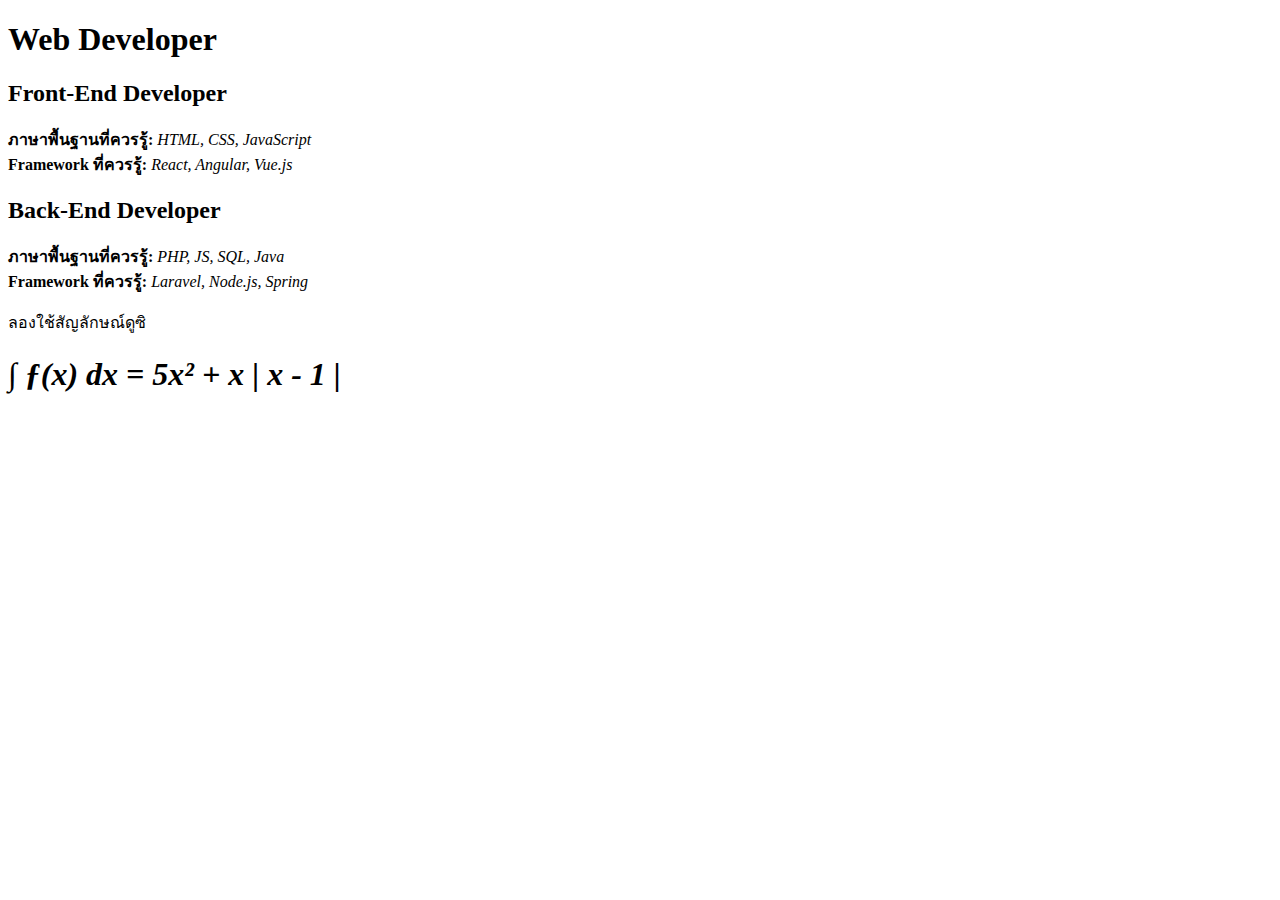
<file: Lab_1/htmlLab1.html>
<!DOCTYPE html>
<html lang="en">

<head>
    <meta charset="UTF-8">
    <meta http-equiv="X-UA-Compatible" content="IE=edge">
    <meta name="viewport" content="width=device-width, initial-scale=1.0">
    <title>เว็บของฉันช่างงดงาม</title>
</head>

<body>
    <h1>Web Developer</h1>
    <h2>Front-End Developer</h2>
    <div>
        <b>ภาษาพื้นฐานที่ควรรู้:</b><span><i> HTML, CSS, JavaScript</i></span>
    </div>
    <div>
        <b>Framework ที่ควรรู้:</b><span><i> React, Angular, Vue.js</i></span>
    </div>

    <h2>Back-End Developer</h2>
    <div>
        <b>ภาษาพื้นฐานที่ควรรู้:</b><span><i> PHP, JS, SQL, Java</i></span>
    </div>
    <div>
        <b>Framework ที่ควรรู้:</b><span><i> Laravel, Node.js, Spring</i></span>
    </div>

    <p>ลองใช้สัญลักษณ์ดูซิ</p>

    <h1>&int; <i>&#402;</i><i>(x) dx = 5x&#178; + x | x - 1 |</i></h1>
</body>

</html>
</file>
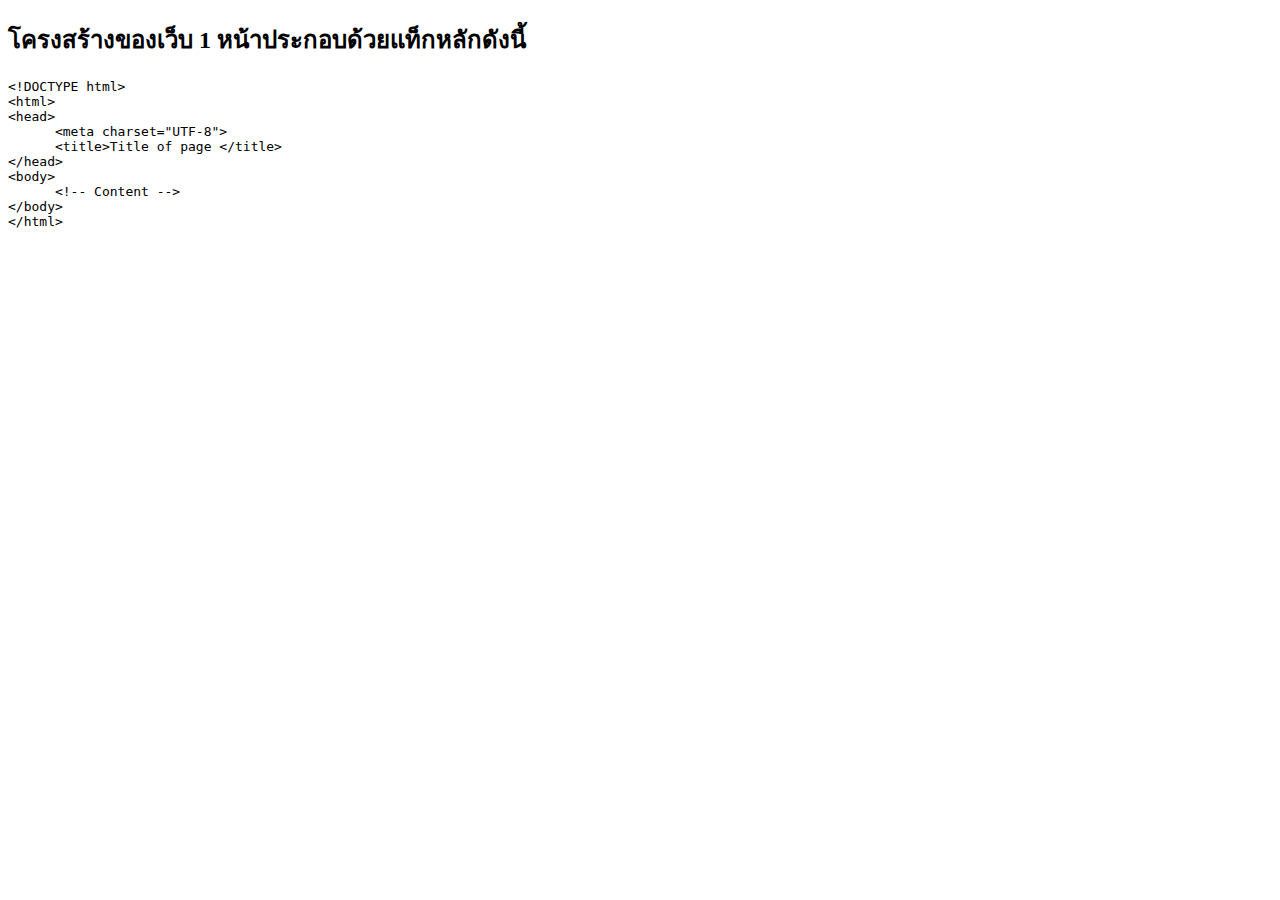
<file: Lab_1/htmlLab2.html>
<!DOCTYPE html>
<html lang="en">

<head>
    <meta charset="UTF-8">
    <meta http-equiv="X-UA-Compatible" content="IE=edge">
    <meta name="viewport" content="width=device-width, initial-scale=1.0">
    <title>Document</title>
</head>

<body>
    <h2>โครงสร้างของเว็บ 1 หน้าประกอบด้วยแท็กหลักดังนี้</h2>
    <pre>
&lt;!DOCTYPE html&gt;
&lt;html&gt;
&lt;head&gt;
    &emsp;&emsp;&lt;meta charset="UTF-8"&gt;
    &emsp;&emsp;&lt;title&gt;Title of page &lt;/title&gt;
&lt;/head&gt;
&lt;body&gt;
    &emsp;&emsp;&lt;!-- Content --&gt;
&lt;/body&gt;
&lt;/html&gt;
    </pre>
</body>

</html>
</file>
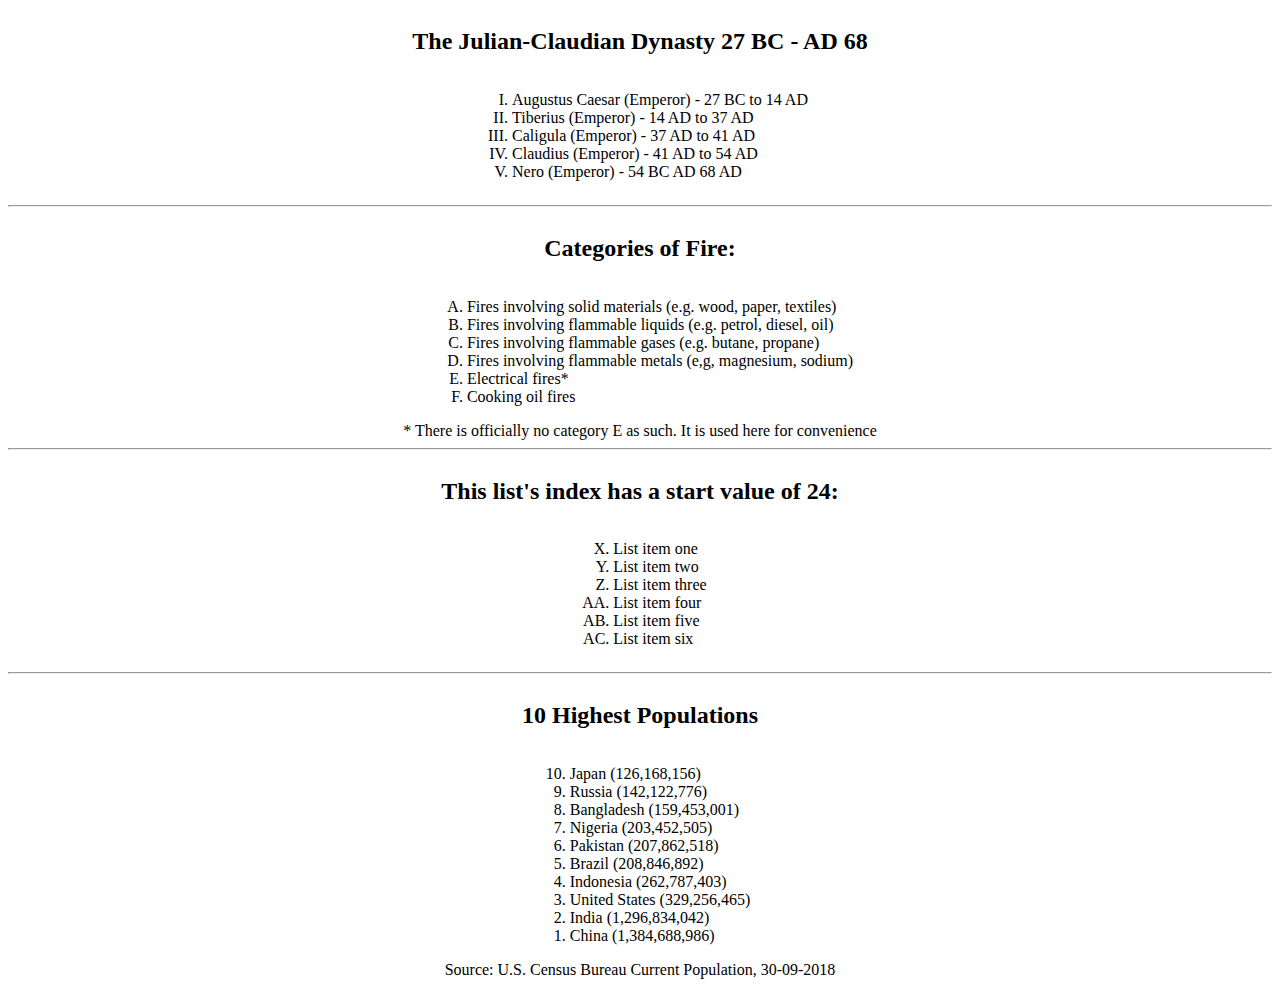
<file: Lab_1/htmlLab3.html>
<!DOCTYPE html>
<html lang="en">

<head>
    <meta charset="UTF-8">
    <meta http-equiv="X-UA-Compatible" content="IE=edge">
    <meta name="viewport" content="width=device-width, initial-scale=1.0">
    <title>Document</title>
</head>

<body>
    <div style="display: flex; flex-flow: column; align-items: center;">
        <h2>The Julian-Claudian Dynasty 27 BC - AD 68</h2>
        <ol type="I">
            <li>Augustus Caesar (Emperor) - 27 BC to 14 AD</li>
            <li>Tiberius (Emperor) - 14 AD to 37 AD</li>
            <li>Caligula (Emperor) - 37 AD to 41 AD</li>
            <li>Claudius (Emperor) - 41 AD to 54 AD</li>
            <li>Nero (Emperor) - 54 BC AD 68 AD</li>
        </ol>
    </div>
    <hr/>

    <div style="display: flex; flex-flow: column; align-items: center;">
        <h2>Categories of Fire:</h2>
        <ol type="A">
            <li>Fires involving solid materials (e.g. wood, paper, textiles)</li>
            <li>Fires involving flammable liquids (e.g. petrol, diesel, oil)</li>
            <li>Fires involving flammable gases (e.g. butane, propane)</li>
            <li>Fires involving flammable metals (e,g, magnesium, sodium)</li>
            <li>Electrical fires*</li>
            <li>Cooking oil fires</li>
        </ol>
        * There is officially no category E as such. It is used here for convenience
    </div>
    <hr/>

    <div style="display: flex; flex-flow: column; align-items: center;">
        <h2>This list's index has a start value of 24:</h2>
        <ol type="A">
            <li value="24">List item one</li>
            <li>List item two</li>
            <li>List item three</li>
            <li>List item four</li>
            <li>List item five</li>
            <li>List item six</li>
        </ol>
    </div>
    <hr/>

    <div style="display: flex; flex-flow: column; align-items: center;">
        <h2>10 Highest Populations</h2>
        <ol type="1" reversed>
            <li>Japan (126,168,156)</li>
            <li>Russia (142,122,776)</li>
            <li>Bangladesh (159,453,001)</li>
            <li>Nigeria (203,452,505)</li>
            <li>Pakistan (207,862,518)</li>
            <li>Brazil (208,846,892)</li>
            <li>Indonesia (262,787,403)</li>
            <li>United States (329,256,465)</li>
            <li>India (1,296,834,042)</li>
            <li>China (1,384,688,986)</li>
        </ol>
        Source: U.S. Census Bureau Current Population, 30-09-2018
    </div>
</body>

</html>
</file>
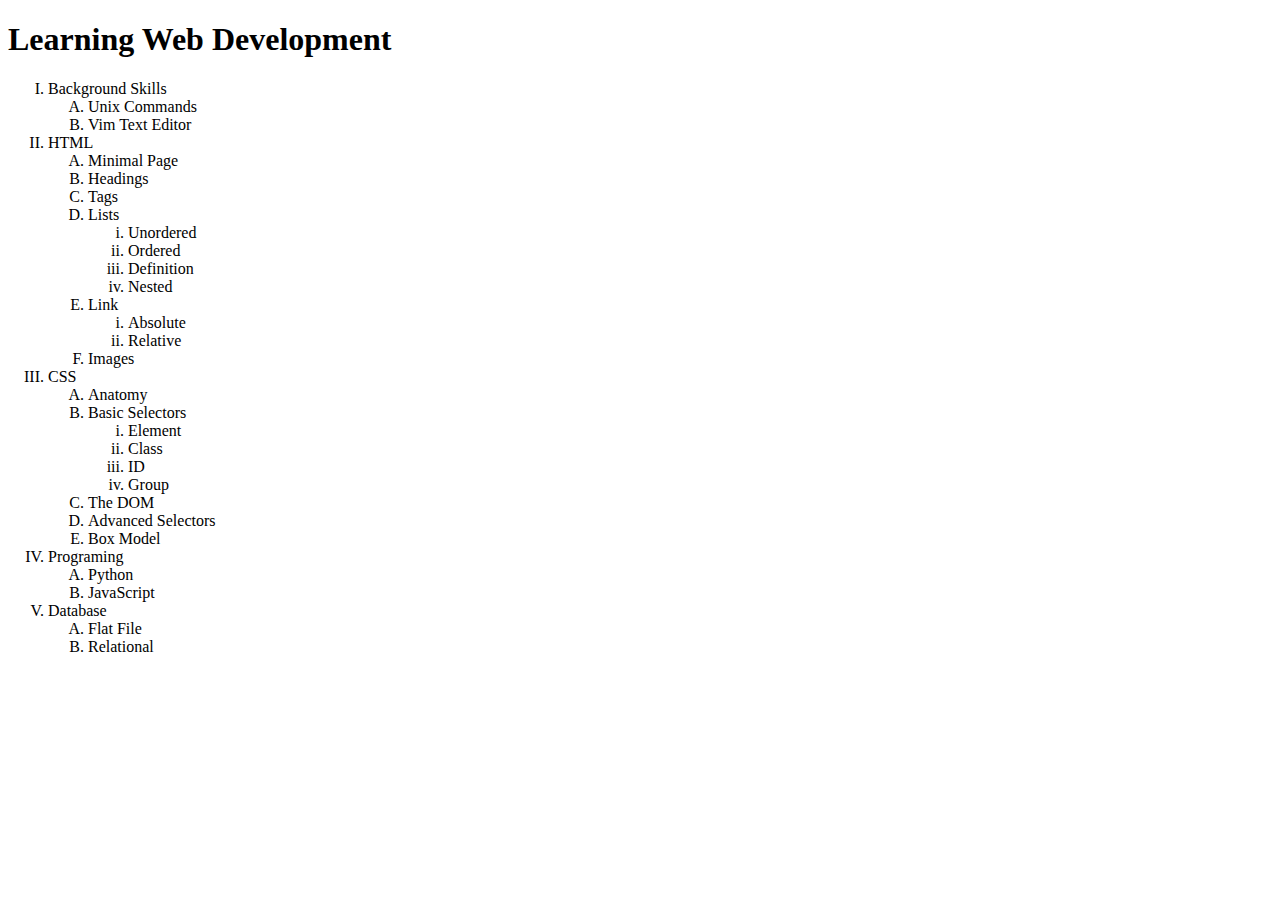
<file: Lab_1/htmlLab4.html>
<!DOCTYPE html>
<html lang="en">

<head>
    <meta charset="UTF-8">
    <meta http-equiv="X-UA-Compatible" content="IE=edge">
    <meta name="viewport" content="width=device-width, initial-scale=1.0">
    <title>Learning Web Development</title>
</head>

<body>
    <h1>Learning Web Development</h1>
        <ol type="I">
            <li>Background Skills
                    <ol type="A">
                        <li>Unix Commands</li>
                        <li>Vim Text Editor</li>
                    </ol>
            </li>
            <li>HTML
                <ol type="A">
                    <li>Minimal Page</li>
                    <li>Headings</li>
                    <li>Tags</li>
                    <li>Lists
                        <ol type="i">
                            <li>Unordered</li>
                            <li>Ordered</li>
                            <li>Definition</li>
                            <li>Nested</li>
                        </ol>
                    </li>
                    <li>Link
                        <ol type="i">
                            <li>Absolute</li>
                            <li>Relative</li>
                        </ol>
                    </li>
                    <li>Images</li>
                </ol>
            </li>
            <li>CSS
                <ol type="A">
                    <li>Anatomy</li>
                    <li>Basic Selectors
                        <ol type="i">
                            <li>Element</li>
                            <li>Class</li>
                            <li>ID</li>
                            <li>Group</li>
                        </ol>
                    </li>
                    <li>The DOM</li>
                    <li>Advanced Selectors</li>
                    <li>Box Model</li>
                </ol>
            </li>
            <li>Programing
                <ol type="A">
                    <li>Python</li>
                    <li>JavaScript</li>
                </ol>
            </li>
            <li>Database
                <ol type="A">
                    <li>Flat File</li>
                    <li>Relational</li>
                </ol>
            </li>
        </ol>
</body>

</html>
</file>
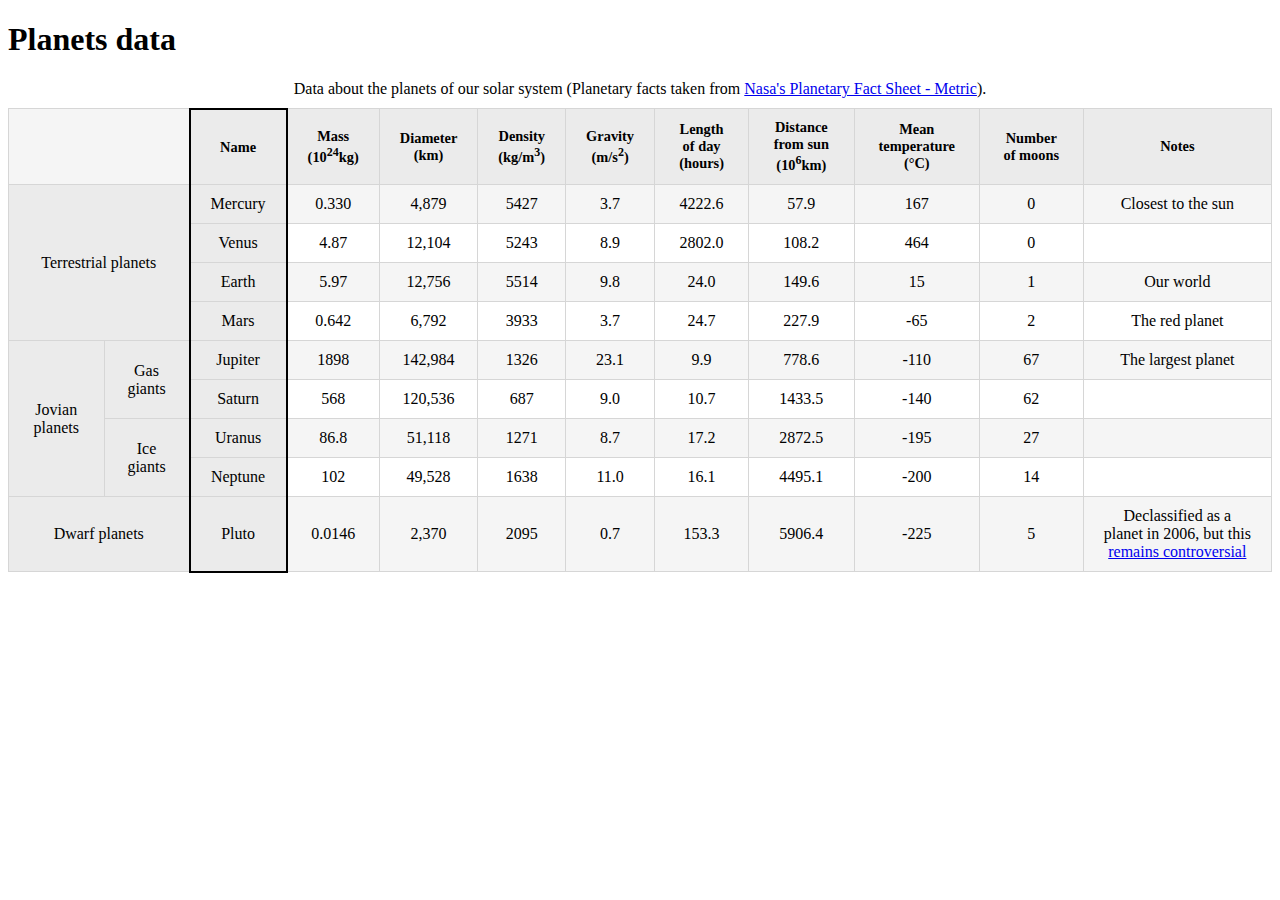
<file: Lab_1/htmlLab5.html>
<!DOCTYPE html>
<html lang="en">
<head>
    <meta charset="UTF-8">
    <meta http-equiv="X-UA-Compatible" content="IE=edge">
    <meta name="viewport" content="width=device-width, initial-scale=1.0">
    <title>Document</title>
</head>
<style>
    td,tr,th{
        border: 0.1rem solid rgba(214,214,214,255);
        text-align: center;
    }
    td,th{
        padding:10px 20px;
    }
    th{
        background-color: rgba(235,235,235,255);
        font-size: 0.9rem;
    }
    tr:nth-child(odd){
        background-color: rgba(245,245,245,255)
    }
    tr:nth-child(even){
        background-color: (250,250,250,255)
    }
    table{
        border-collapse: collapse;
    }
</style>
<body>
    <h1>Planets data</h1>
    <div style="text-align: center;margin: 10px 0 10px 0;">Data about the planets of our solar system (Planetary facts taken from <a href="https://nssdc.gsfc.nasa.gov/planetary/factsheet/">Nasa's Planetary Fact Sheet - Metric</a>).</div>
    <table>
        <thead>
            <th colspan="2" style="background-color: rgba(245,245,245,255);">&nbsp;</th>
            <th style="border-top: 0.15rem solid black;border-right: 0.15rem solid black;border-left: 0.15rem solid black;background-color:rgba(235,235,235,255);">Name</th>
            <th><div>Mass</div>(10<sup>24</sup>kg)</th>
            <th><div>Diameter</div>(km)</th>
            <th><div>Density</div>(kg/m<sup>3</sup>)</th>
            <th><div>Gravity</div>(m/s<sup>2</sup>)</th>
            <th><div>Length of day</div>(hours)</th>
            <th><div>Distance from sun</div>(10<sup>6</sup>km)</th>
            <th><div>Mean temperature</div>(°C)</th>
            <th>Number of moons</th>
            <th>Notes</th>
        </thead>

        <tbody>
            <tr>
                <td rowspan="4" colspan="2" style="background-color: rgba(235,235,235,255);">Terrestrial planets</td>
                <td style="border-right: 0.15rem solid black;border-left: 0.15rem solid black;;background-color:rgba(235,235,235,255);">Mercury</td>
                <td>0.330</td>
                <td>4,879</td>
                <td>5427</td>
                <td>3.7</td>
                <td>4222.6</td>
                <td>57.9</td>
                <td>167</td>
                <td>0</td>
                <td>Closest to the sun</td>
            </tr>

            <tr>
                <td style="border-right: 0.15rem solid black;border-left: 0.15rem solid black;background-color:rgba(235,235,235,255);">Venus</td>
                <td>4.87</td>
                <td>12,104</td>
                <td>5243</td>
                <td>8.9</td>
                <td>2802.0</td>
                <td>108.2</td>
                <td>464</td>
                <td>0</td>
                <td></td>
            </tr>

            <tr>
                <td style="border-right: 0.15rem solid black;border-left: 0.15rem solid black;background-color:rgba(235,235,235,255);">Earth</td>
                <td>5.97</td>
                <td>12,756</td>
                <td>5514</td>
                <td>9.8</td>
                <td>24.0</td>
                <td>149.6</td>
                <td>15</td>
                <td>1</td>
                <td>Our world</td>
            </tr>

            <tr>
                <td style="border-right: 0.15rem solid black;border-left: 0.15rem solid black;background-color:rgba(235,235,235,255);">Mars</td>
                <td>0.642</td>
                <td>6,792</td>
                <td>3933</td>
                <td>3.7</td>
                <td>24.7</td>
                <td>227.9</td>
                <td>-65</td>
                <td>2</td>
                <td>The red planet</td>
            </tr>

            <tr>
                <td rowspan="4" style="background-color: rgba(235,235,235,255);">Jovian planets</td>
                <td rowspan="2" style="background-color: rgba(235,235,235,255);">Gas giants</td>
                <td style="border-right: 0.15rem solid black;border-left: 0.15rem solid black;;background-color:rgba(235,235,235,255);">Jupiter</td>
                <td>1898</td>
                <td>142,984</td>
                <td>1326</td>
                <td>23.1</td>
                <td>9.9</td>
                <td>778.6</td>
                <td>-110</td>
                <td>67</td>
                <td>The largest planet</td>
            </tr>

            <tr>
                <td style="border-right: 0.15rem solid black;border-left: 0.15rem solid black;;background-color:rgba(235,235,235,255);">Saturn</td>
                <td>568</td>
                <td>120,536</td>
                <td>687</td>
                <td>9.0</td>
                <td>10.7</td>
                <td>1433.5</td>
                <td>-140</td>
                <td>62</td>
                <td></td>
            </tr>

            <tr>
                <td rowspan="2" style="background-color: rgba(235,235,235,255);">Ice giants</td>
                <td style="border-right: 0.15rem solid black;border-left: 0.15rem solid black;background-color:rgba(235,235,235,255);">Uranus</td>
                <td>86.8</td>
                <td>51,118</td>
                <td>1271</td>
                <td>8.7</td>
                <td>17.2</td>
                <td>2872.5</td>
                <td>-195</td>
                <td>27</td>
                <td></td>
            </tr>

            <tr>
                <td style="border-right: 0.15rem solid black;border-left: 0.15rem solid black;background-color:rgba(235,235,235,255);">Neptune</td>
                <td>102</td>
                <td>49,528</td>
                <td>1638</td>
                <td>11.0</td>
                <td>16.1</td>
                <td>4495.1</td>
                <td>-200</td>
                <td>14</td>
                <td></td>
            </tr>

            <tr>
                <td colspan="2" style="background-color: rgba(235,235,235,255);">Dwarf planets</td>
                <td style="border-bottom: 0.15rem solid black;border-right: 0.15rem solid black;border-left: 0.15rem solid black;background-color:rgba(235,235,235,255);">Pluto</td>
                <td>0.0146</td>
                <td>2,370</td>
                <td>2095</td>
                <td>0.7</td>
                <td>153.3</td>
                <td>5906.4</td>
                <td>-225</td>
                <td>5</td>
                <td>Declassified as a planet in 2006, but this <a href="https://www.usatoday.com/story/tech/2014/10/02/pluto-planet-solar-system/16578959">remains controversial</a></td>
            </tr>
        </tbody>
    </table>
</body>
</html>
</file>
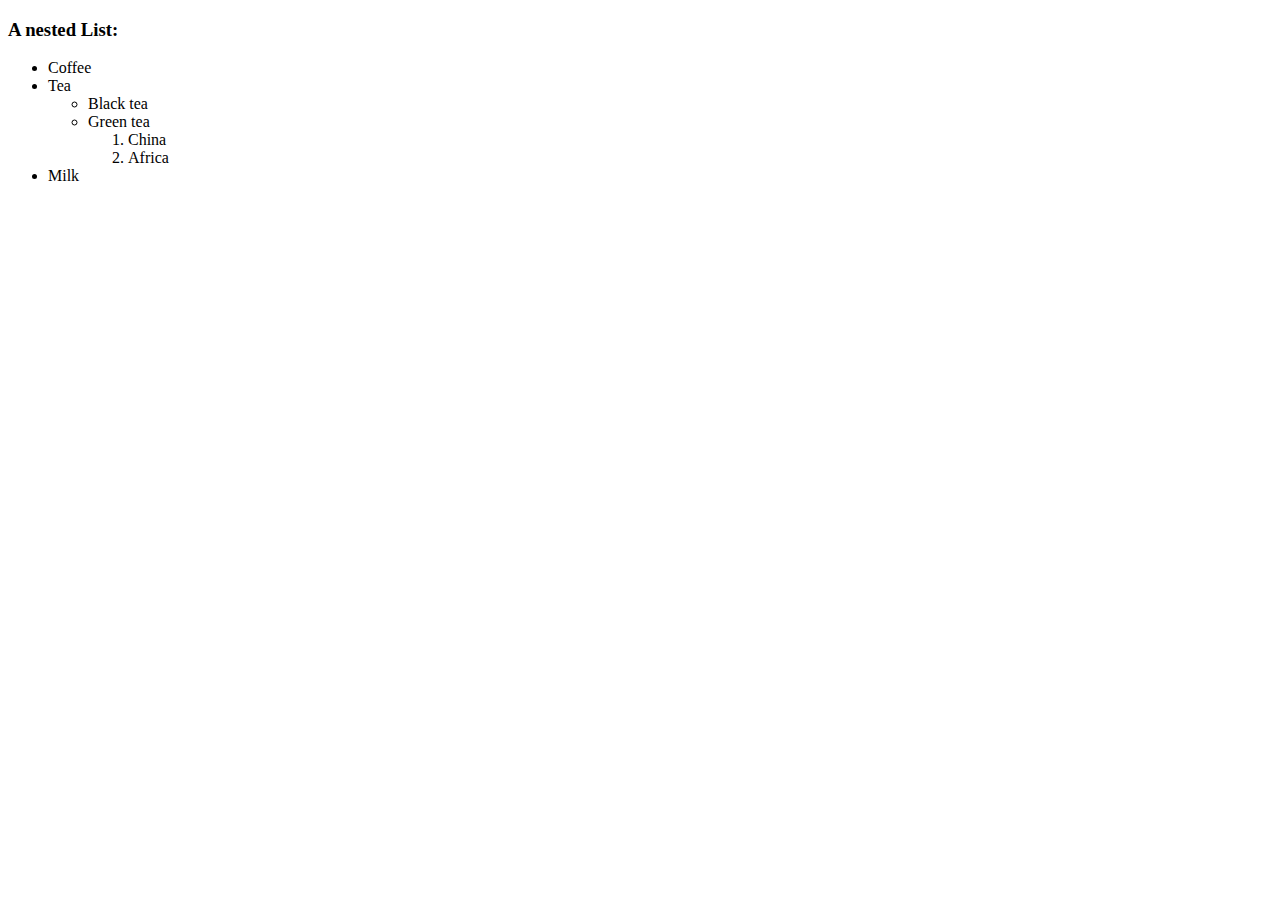
<file: Lab_1/Test.html>
<!DOCTYPE html>
<html lang="en">
<head>
    <meta charset="UTF-8">
    <meta http-equiv="X-UA-Compatible" content="IE=edge">
    <meta name="viewport" content="width=device-width, initial-scale=1.0">
    <title>Document</title>
</head>
<body>
    <h3>A nested List:</h3>
    <ul>
        <li>Coffee</li>
        <li>
            Tea
            <ul>
                <li>Black tea</li>
                <li>Green tea
                    <ol>
                        <li>China</li>
                        <li>Africa</li>
                    </ol>
                </li>
            </ul>
        </li>
        <li>Milk</li>
    </ul>
</body>
</html>
</file>
<file: HW0-Static-Web-Page/style.css>
@import url('https://fonts.googleapis.com/css2?family=Prompt:wght@200;300&display=swap');

.container{
    max-width: 850px;
    margin: 0 auto;
    
}

h1{
    font-size: 2em;
    text-align: center;  
    padding-top: 30px;
    font-family: 'Prompt', sans-serif;
    font-weight: bold;
}
 
.intro{
    margin-top: 30px;
    font-family: 'Prompt', sans-serif;
    color: black;
    font-weight: 400;
}

.container1{
    color: black;
    font-family: 'Prompt', sans-serif;
    margin-top: 60px;
}

.imageplant{
    /* background-color: red; */
    width: 50%;
    margin: 30px auto 30px auto;
}

.imageplant img{
    width: 100%;
    aspect-ratio: 3/2;
}

.titlename{
    font-size: 25px;
    font-weight: bold;
}

.item{
    display: flex;
    margin-top: 5px;
}

.datatitle{
    width: 18%;
    /* background-color: red; */
    font-weight: bolder;
    font-size: 17px;
}

.dataname{
    /* background-color: blue; */
    font-size: 17px;
}

.infotitle{
    margin-top: 40px;
    font-size: 19px;
    font-weight: bolder;
}

.infodata{
    margin-top: 10px;
}

.tabspace{
    margin-left: 40px;
}

.propertiestitle{
    margin-top: 40px;
    font-size: 19px;
    font-weight: bolder;
}

.propertiesdata{
    margin-top: 10px;
}

.footer{
    margin-top: 100px;
    margin-bottom: 50px;
    font-family: 'Prompt', sans-serif;
    /* background-color: red; */
}

.footer1{
    margin-top: 80px;
    margin-bottom: 50px;
    font-family: 'Prompt', sans-serif;
    /* background-color: red; */
}

.titlefooter{
    font-size: 25px;
}

.datafooter{
    margin-top: 20px;
    font-size: 16px;
}

@media screen and (max-width:850px){
    .datatitle{
        font-size: 12px;
    }
    
    .dataname{
        font-size: 12px;
    }
    
}

@media screen and (max-width:500px){
    .datatitle{
        font-size: 10px;
    }
    
    .dataname{
        font-size: 10px;
    }
    
}

@media screen and (max-width:400px){
    .datatitle{
        font-size: 8px;
    }
    
    .dataname{
        font-size: 8px;
    }
    
}
</file>
